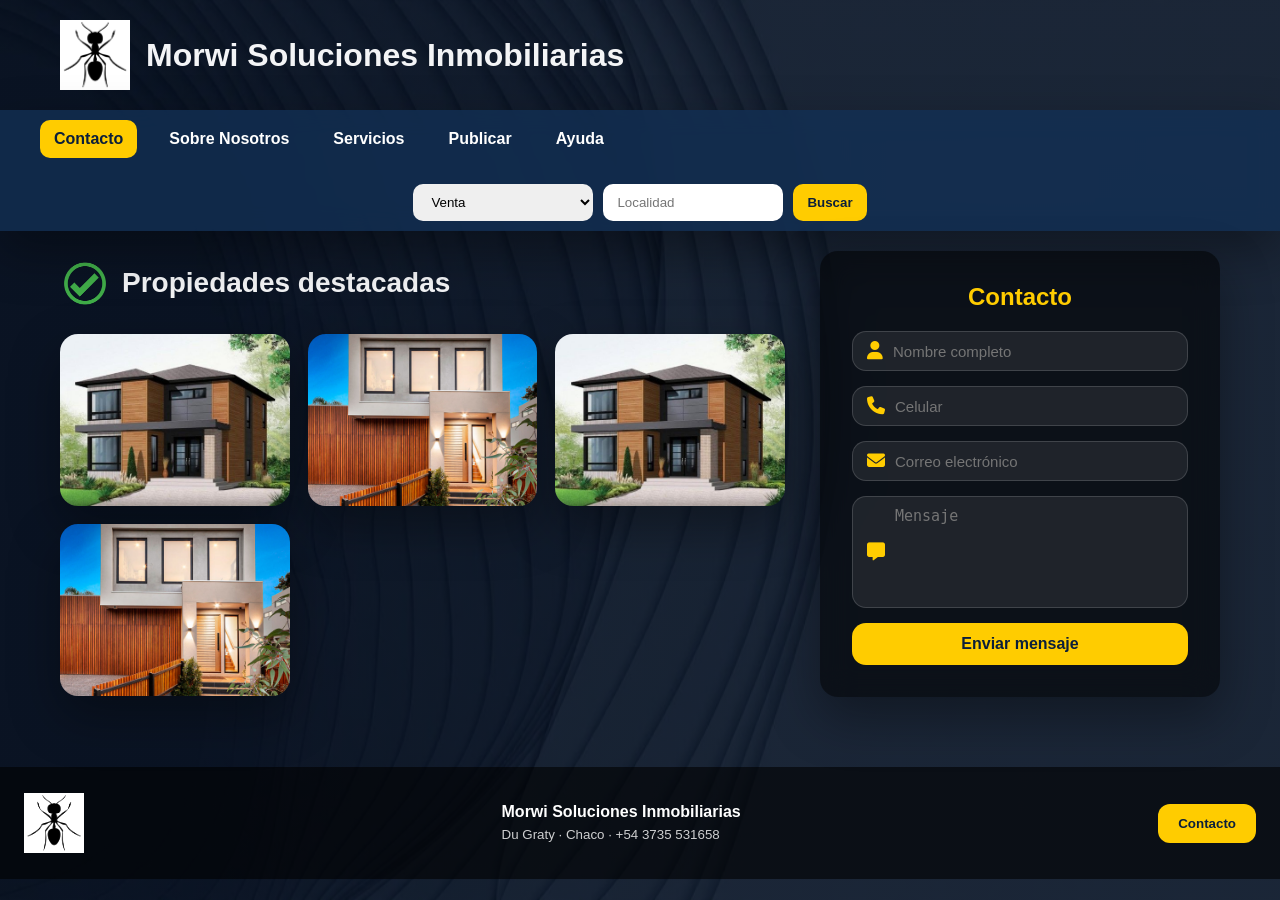
<file: index.html>
<!doctype html>
<html lang="es">
<head>
<meta charset="UTF-8">
<meta name="viewport" content="width=device-width, initial-scale=1.0, maximum-scale=1">

<title>Morwi Soluciones Inmobiliarias</title>

<link rel="stylesheet" href="https://cdnjs.cloudflare.com/ajax/libs/font-awesome/6.5.0/css/all.min.css">

<style>

/* ========= VARIABLES ========= */
:root{
    --primary:#133055;
    --primary-dark:#0b1f3a;
    --accent:#ffcc00;
    --white:#fff;
    --glass:rgba(19,48,85,.78);
    --radius:18px;
    --shadow:0 20px 50px rgba(0,0,0,.35);
    --transition:.35s ease;
    --font:-apple-system,BlinkMacSystemFont,"Segoe UI",Roboto,Arial,sans-serif;
}

/* ========= RESET ========= */
*{margin:0;padding:0;box-sizing:border-box}
html{scroll-behavior:smooth}
body{
    font-family:var(--font);
    min-height:100vh;
    background:
      linear-gradient(rgba(8,20,40,.65),rgba(8,20,40,.65)),
      url("freepik__talk__81069.png") center/cover fixed no-repeat;
    color:#f3f4f6;
    animation:fade .7s;
}

/* Animación */
@keyframes fade{
    from{opacity:0; transform:translateY(15px);}
    to{opacity:1; transform:translateY(0);}
}

/* ========= HEADER ========= */
.header{
    max-width:1200px;
    margin:auto;
    padding:clamp(10px,2vw,20px);
    display:flex;
    align-items:center;
    gap:16px;
}
.header img{
    width:clamp(45px,6vw,70px);
    height:auto;
}
.header h1{
    font-size:clamp(20px,4vw,32px);
}

/* ========= NAV ========= */
nav{
    width:100%;
    background:var(--glass);
    backdrop-filter:blur(12px);
    padding:10px 16px;
    box-shadow:var(--shadow);
}

.menu-container{
    max-width:1200px;
    margin:auto;
    display:flex;
    justify-content:space-between;
    align-items:center;
    flex-wrap:wrap;
    gap:16px;
}

.menu-links{
    display:flex;
    align-items:center;
    gap:20px;
    flex-wrap:wrap;
}

.menu-links a{
    color:white;
    text-decoration:none;
    font-weight:600;
    padding:8px 12px;
    border-radius:10px;
    transition:var(--transition);
}

.menu-links a:hover{
    background:rgba(255,255,255,0.15);
}

/* Botón Contacto */
.btn-contacto{
    padding:10px 18px;
    border-radius:12px;
    background:var(--accent);
    color:var(--primary-dark) !important;
    font-weight:bold;
    border:2px solid transparent;
    transition:var(--transition);
}
.btn-contacto:hover{
    background:transparent;
    color:white !important;
    border:2px solid var(--accent);
}

/* ========= BOTÓN HAMBURGUESA ========= */
.hamb{
    display:none;
    cursor:pointer;
    padding:10px 14px;
    border-radius:12px;
    background:rgba(255,255,255,0.15);
    backdrop-filter:blur(6px);
    transition:var(--transition);
    border:2px solid transparent;
}
.hamb:hover{
    background:var(--accent);
    color:var(--primary-dark);
    border-color:var(--white);
    transform:scale(1.08);
}
.hamb i{
    font-size:26px;
}

/* ========= BUSCADOR ========= */
.buscar-prop{
    width:100%;
    display:flex;
    justify-content:center;
    gap:10px;
    flex-wrap:wrap;
    margin-top:10px;
}

.buscar-prop input, .buscar-prop select{
    padding:10px 14px;
    border-radius:10px;
    border:none;
    width:clamp(120px,30vw,180px);
}

.buscar-prop button{
    padding:10px 14px;
    background:var(--accent);
    border:none;
    border-radius:10px;
    font-weight:bold;
    color:var(--primary-dark);
    cursor:pointer;
    transition:var(--transition);
}
.buscar-prop button:hover{transform:scale(1.05)}

/* ========= RESPONSIVE ========= */
@media(max-width:850px){
    .menu-container{justify-content:space-between;}

    .hamb{display:block;}

    .menu-links{
        position:fixed;
        top:0; right:-100%;
        height:100vh;
        width:75%;
        background:rgba(0,0,0,0.95);
        flex-direction:column;
        padding-top:100px;
        gap:30px;
        transition:var(--transition);
        z-index:999;
    }
    .menu-links a{
        font-size:22px;
        width:80%;
        text-align:center;
        padding:12px 0;
        border-radius:14px;
    }
    .buscar-prop{
        order:3;
        margin-top:12px;
    }
}

/* ========= MAIN ========= */
.main{
    max-width:1200px;
    margin:auto;
    padding:20px;
    display:grid;
    grid-template-columns:1fr 400px;
    gap:35px;
}

@media(max-width:1000px){
    .main{grid-template-columns:1fr;}
}

/* ========= DESTACADAS ========= */
.destacadas{animation:slideLeft .8s;}
@keyframes slideLeft{
    from{opacity:0; transform:translateX(-40px);}
    to{opacity:1; transform:translateX(0);}
}

.titulo-area{
    display:flex;
    align-items:center;
    gap:12px;
    margin-bottom:18px;
}
.titulo-area img{
    width:clamp(32px,5vw,50px);
}
.titulo-area h2{
    font-size:clamp(20px,4vw,28px);
}

.galeria{
    display:grid;
    grid-template-columns:repeat(auto-fit,minmax(180px,1fr));
    gap:18px;
}
.galeria img{
    width:100%;
    aspect-ratio:4/3;
    object-fit:cover;
    border-radius:18px;
    cursor:pointer;
    transition:var(--transition);
    box-shadow:var(--shadow);
}
.galeria img:hover{
    transform:scale(1.03);
    filter:brightness(1.1);
}

/* ========= FORMULARIO PROFESIONAL ========= */
.formulario{
    background:rgba(0,0,0,0.55);
    padding:clamp(20px,4vw,32px);
    border-radius:var(--radius);
    backdrop-filter:blur(14px);
    box-shadow:var(--shadow);
    animation:slideRight .8s;
    color:white;
}

.formulario h1{
    text-align:center;
    margin-bottom:20px;
    font-size:24px;
    color:var(--accent);
}

.campo{
    display:flex;
    align-items:center;
    gap:10px;
    background:rgba(255,255,255,0.08);
    padding:10px 14px;
    border-radius:14px;
    margin-bottom:15px;
    border:1px solid rgba(255,255,255,0.15);
}

.campo i{font-size:18px; color:var(--accent);}

.campo input, .campo textarea{
    width:100%;
    background:transparent;
    border:none;
    color:white;
    font-size:15px;
    outline:none;
}

textarea{height:90px; resize:none;}

.btnEnviar{
    width:100%;
    padding:12px;
    background:var(--accent);
    border:none;
    border-radius:14px;
    font-size:16px;
    font-weight:bold;
    cursor:pointer;
    color:var(--primary-dark);
    transition:var(--transition);
}
.btnEnviar:hover{transform:scale(1.05);}

/* ========= FOOTER PROFESIONAL ========= */
.footer{
    margin-top:50px;
    background:rgba(0,0,0,0.6);
    padding:26px 24px;
    display:flex;
    align-items:center;
    justify-content:space-between;
    gap:20px;
    flex-wrap:wrap;
    color:white;
}

.footer img{
    width:60px;
    filter:brightness(1.1);
}

.footer div{
    line-height:1.4;
}

.footer small{
    opacity:0.8;
}

</style>
</head>
<body>

<header class="header">
    <img src="hormiga-silueta.gif" alt="Morwi">
    <h1>Morwi Soluciones Inmobiliarias</h1>
</header>

<nav>
    <div class="menu-container">

        <div class="hamb" onclick="toggleMenu()">
            <i class="fa-solid fa-bars"></i>
        </div>

        <div class="menu-links" id="menuLinks">
            <a href="contactos.html" class="btn-contacto">Contacto</a>
            <a href="nosotros.html">Sobre Nosotros</a>
            <a href="servi.html">Servicios</a>
            <a href="publicar.html">Publicar</a>
            <a href="ayuda.html">Ayuda</a>
        </div>

        <div class="buscar-prop">
            <select id="tipoOperacion">
                <option value="venta">Venta</option>
                <option value="alquila">Alquiler</option>
                <option value="servicio">Compra</option>
                <option value="emprendimiento">Emprendimiento</option>
            </select>

            <input type="text" placeholder="Localidad" id="buscarLocalidad">

            <button onclick="buscarProp()">Buscar</button>
        </div>

    </div>
</nav>

<!-- MAIN -->
<section class="main">

    <div class="destacadas">
        <div class="titulo-area">
            <img src="Tick_Mark_Circle_icon-icons.com_69145.ico" alt="">
            <h2>Propiedades destacadas</h2>
        </div>

        <div class="galeria">
            <img src="casa01.jpg" onclick="location.href='detalles1.html'">
            <img src="casa02.jpg" onclick="location.href='detalles1.html'">
            <img src="casa01.jpg" onclick="location.href='detalles1.html'">
            <img src="casa02.jpg" onclick="location.href='detalles1.html'">
        </div>
    </div>

    <aside class="formulario">
        <form id="contactForm">
            <h1>Contacto</h1>

            <div class="campo">
                <i class="fa-solid fa-user"></i>
                <input id="nombre" name="nombre" placeholder="Nombre completo" required>
            </div>

            <div class="campo">
                <i class="fa-solid fa-phone"></i>
                <input id="celular" name="celular" placeholder="Celular" required>
            </div>

            <div class="campo">
                <i class="fa-solid fa-envelope"></i>
                <input id="correo" name="correo" type="email" placeholder="Correo electrónico" required>
            </div>

            <div class="campo">
                <i class="fa-solid fa-message"></i>
                <textarea id="mensaje" name="mensaje" placeholder="Mensaje" required></textarea>
            </div>

            <button class="btnEnviar">Enviar mensaje</button>
        </form>
    </aside>

</section>

<footer class="footer">
    <img src="hormiga-silueta.gif">
    <div>
        <strong>Morwi Soluciones Inmobiliarias</strong><br>
        <small>Du Graty · Chaco · +54 3735 531658</small>
    </div>
    <button class="btn-contacto" onclick="location.href='contactos.html'">Contacto</button>
</footer>

<!-- JS -->
<script>

function toggleMenu(){
    let menu = document.getElementById("menuLinks");
    menu.style.right = (menu.style.right === "0px") ? "-100%" : "0px";
}

function buscarProp() {
    let tipo = document.getElementById("tipoOperacion").value;
    let localidad = document.getElementById("buscarLocalidad").value.toLowerCase();

    if(localidad === ""){
        alert("Ingrese una localidad.");
        return;
    }

    let url = tipo + ".html?localidad=" + localidad;
    window.location.href = url;
}

</script>

</body>
</html>
</file>
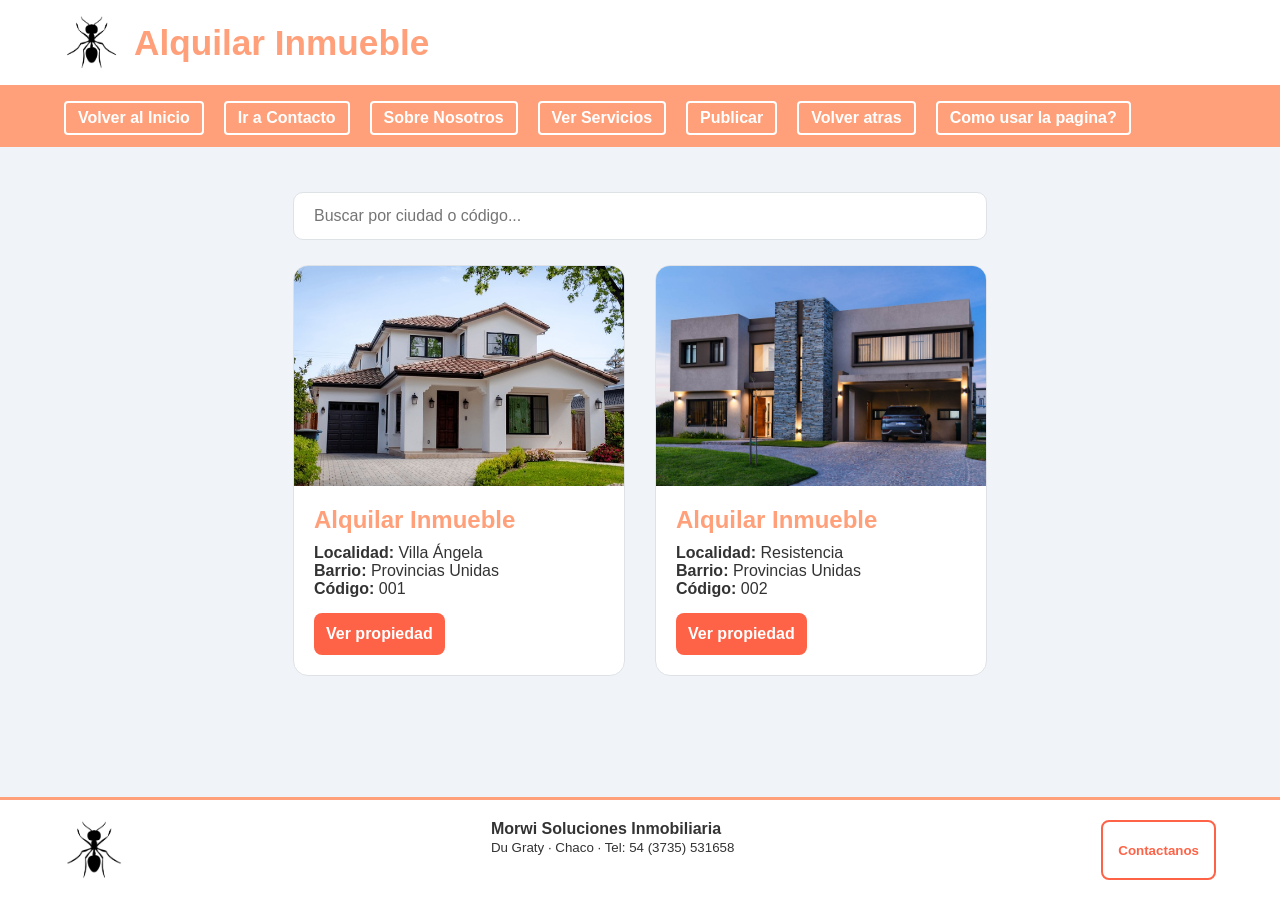
<file: alquila.html>
<!DOCTYPE html>
<html lang="es">
<head>
<meta charset="UTF-8">
<meta name="viewport" content="width=device-width, initial-scale=1.0">
<title>Morwi Soluciones Inmobiliaria - Alquiler</title>

<style>
/* ========= PALETA ORIENTADA A ALQUILER ========= */
:root {
    --primary-color: #FFA07A;      /* Naranja suave principal */
    --secondary-color: #FF6347;    /* Naranja más intenso para hover */
    --hover-color: #FF4500;        /* Naranja oscuro hover */
    --background-color: #f0f4f8;   /* Fondo suave */
    --card-bg: rgba(255, 255, 255, 0.97);
    --text-color: #333;
    --muted-text: #6c757d;
    --shadow-light: 0 4px 15px rgba(0,0,0,0.08);
    --shadow-hover: 0 10px 30px rgba(0,0,0,0.18);
    --border-color: #dee2e6;
}

/* RESET */
* {
    margin: 0;
    padding: 0;
    box-sizing: border-box;
}

body {
    font-family: 'Roboto', sans-serif;
    background-color: var(--background-color);
    color: var(--text-color);
    min-height: 100vh;
    display: flex;
    flex-direction: column;
}

.container {
    max-width: 1200px;
    margin: 20px auto;
    padding: 0 20px;
    flex-grow: 1;
}

/* ========= HEADER ========= */
.header {
    background-color: var(--card-bg);
    padding: 15px 5%;
    display: flex;
    align-items: center;
    box-shadow: var(--shadow-light);
    border-bottom: 4px solid var(--primary-color);
}

.logo {
    width: 55px;
    margin-right: 15px;
    transition: transform 0.3s;
}

.logo:hover {
    transform: scale(1.1);
}

.header h1 {
    color: var(--primary-color);
    font-size: clamp(1.6rem, 5vw, 2.2rem);
    font-weight: 700;
}

/* ========= MENU ========= */
.menu5 {
    background-color: var(--primary-color);
    padding: 12px 5%;
    display: flex;
    gap: 20px;
}

.menu5 a {
    color: #fff;
    text-decoration: none;
    font-weight: 600;
    padding: 6px 12px;
    border-radius: 4px;
    border: 2px solid #fff;
    transition: background-color 0.3s, transform 0.3s;
}

.menu5 a:hover {
    background-color: var(--hover-color);
    transform: scale(1.05);
}

/* ========= BUSCADOR ========= */
.search-container {
    margin: 25px 0;
}

.input1 {
    width: 100%;
    padding: 14px 20px;
    border-radius: 10px;
    border: 1px solid var(--border-color);
    font-size: 1em;
    transition: border-color 0.3s, box-shadow 0.3s;
}

.input1:focus {
    outline: none;
    border-color: var(--secondary-color);
    box-shadow: 0 0 10px rgba(255,99,71,0.3);
}

/* ========= CATÁLOGO ========= */
.catalogo {
    display: flex;
    flex-wrap: wrap;
    gap: 30px;
    justify-content: flex-start;
}

.producto {
    flex: 1 1 calc(50% - 30px);
    background-color: var(--card-bg);
    border-radius: 15px;
    overflow: hidden;
    display: flex;
    flex-direction: column;
    border: 1px solid var(--border-color);
    min-width: 280px;
    transition: transform 0.3s, box-shadow 0.3s;
}

.producto:hover {
    transform: translateY(-10px);
    box-shadow: var(--shadow-hover);
}

.producto img {
    width: 100%;
    height: 220px;
    object-fit: cover;
    transition: transform 0.3s;
}

.producto:hover img {
    transform: scale(1.05);
}

.detalle-producto {
    padding: 20px;
}

.detalle-producto h2 {
    color: var(--primary-color);
    margin-bottom: 10px;
}

/* ========= BOTONES ========= */
.btn {
    margin-top: 15px;
    padding: 12px;
    background-color: var(--secondary-color);
    color: #fff;
    text-decoration: none;
    border-radius: 8px;
    text-align: center;
    font-weight: bold;
    transition: all 0.3s;
    display: inline-block;
}

.btn:hover {
    background-color: var(--hover-color);
    transform: scale(1.05);
}

.btn-outline {
    background: transparent;
    border: 2px solid var(--secondary-color);
    color: var(--secondary-color);
    padding: 10px 15px;
    border-radius: 8px;
    font-weight: bold;
    cursor: pointer;
    transition: all 0.3s;
}

.btn-outline:hover {
    background-color: var(--secondary-color);
    color: white;
    transform: scale(1.05);
}

/* ========= FOOTER ========= */
.site-footer {
    background-color: var(--card-bg);
    border-top: 3px solid var(--primary-color);
    padding: 20px 5%;
    margin-top: 40px;
}

.footer-content {
    max-width: 1200px;
    margin: auto;
    display: flex;
    justify-content: space-between;
    flex-wrap: wrap;
    gap: 20px;
}

.footer-logo {
    width: 60px;
}

/* ========= RESPONSIVE ========= */
@media (max-width: 1024px) {
    .producto {
        flex: 1 1 calc(50% - 30px);
    }
}

@media (max-width: 768px) {
    .menu5 {
        flex-direction: column;
    }

    .btn, .btn-outline {
        width: 100%;
    }

    .producto {
        flex: 1 1 100%;
    }

    .footer-content {
        flex-direction: column;
    }
}
</style>
</head>

<body>

<header class="header">
    <img src="hormiga-silueta.gif" alt="Logo" class="logo">
    <h1>Alquilar Inmueble</h1>
</header>

<nav class="menu5">
   <a href="index.html">Volver al Inicio</a>
            <a href="contactos.html"> Ir a Contacto</a>
            <a href="nosotros.html"> Sobre Nosotros</a>
            <a href="servi.html">Ver Servicios</a>
            <a href="publicar.html">Publicar</a>
              <a href="servi.html">Volver atras</a>
                 <a href="ayuda.html">Como usar la pagina?</a>
</nav>

<main class="container">
    <div class="search-container">
        <input class="input1" type="text" id="busca" placeholder="Buscar por ciudad o código...">
    </div>

    <div class="catalogo">
        <div class="producto" data-nombre="villa angela" data-categoria="001">
            <img src="typical-generic-american-single-family-600nw-2609924113.jpg">
            <div class="detalle-producto">
                <h2>Alquilar Inmueble</h2>
                <p><strong>Localidad:</strong> Villa Ángela</p>
                <p><strong>Barrio:</strong> Provincias Unidas</p>
                <p><strong>Código:</strong> 001</p>
                <a href="detalle3.html" class="btn">Ver propiedad</a>
            </div>
        </div>

        <div class="producto" data-nombre="resistencia" data-categoria="002">
            <img src="estudio-de-arquitectura-arquinova-casas-casa-haras-santa-maria-C-0014-054-35.jpg">
            <div class="detalle-producto">
                <h2>Alquilar Inmueble</h2>
                <p><strong>Localidad:</strong> Resistencia</p>
                <p><strong>Barrio:</strong> Provincias Unidas</p>
                <p><strong>Código:</strong> 002</p>
                <a href="detalle4.html" class="btn">Ver propiedad</a>
            </div>
        </div>
    </div>
</main>


<script>
const parametros = new URLSearchParams(window.location.search);
const filtroLocalidad = parametros.get("localidad")?.toLowerCase() || "";
const filtroCodigo = parametros.get("codigo")?.toLowerCase() || "";
const items = document.querySelectorAll(".producto");

if (filtroLocalidad !== "" || filtroCodigo !== "") {
    items.forEach(item => {
        let nombre = item.dataset.nombre.toLowerCase();
        let codigo = item.dataset.categoria.toLowerCase();
        if ((filtroLocalidad && !nombre.includes(filtroLocalidad)) ||
            (filtroCodigo && !codigo.includes(filtroCodigo))) {
            item.style.display = "none";
        }
    });
}

const input = document.getElementById("busca");
if (input) {
    input.addEventListener("input", () => {
        const filtro = input.value.toLowerCase();
        items.forEach(el => {
            const nombre = el.dataset.nombre;
            const codigo = el.dataset.categoria;
            el.style.display = (nombre.includes(filtro) || codigo.includes(filtro)) ? "flex" : "none";
        });
    });
}
</script>


<footer class="site-footer">
    <div class="footer-content">
        <img src="hormiga-silueta.gif" class="footer-logo">
        <div>
            <strong>Morwi Soluciones Inmobiliaria</strong><br>
            <small>Du Graty · Chaco · Tel: 54 (3735) 531658</small>
        </div>
        <button class="btn-outline" onclick="location.href='contactos.html'">Contactanos</button>
    </div>
</footer>

</body>
</html>
</file>
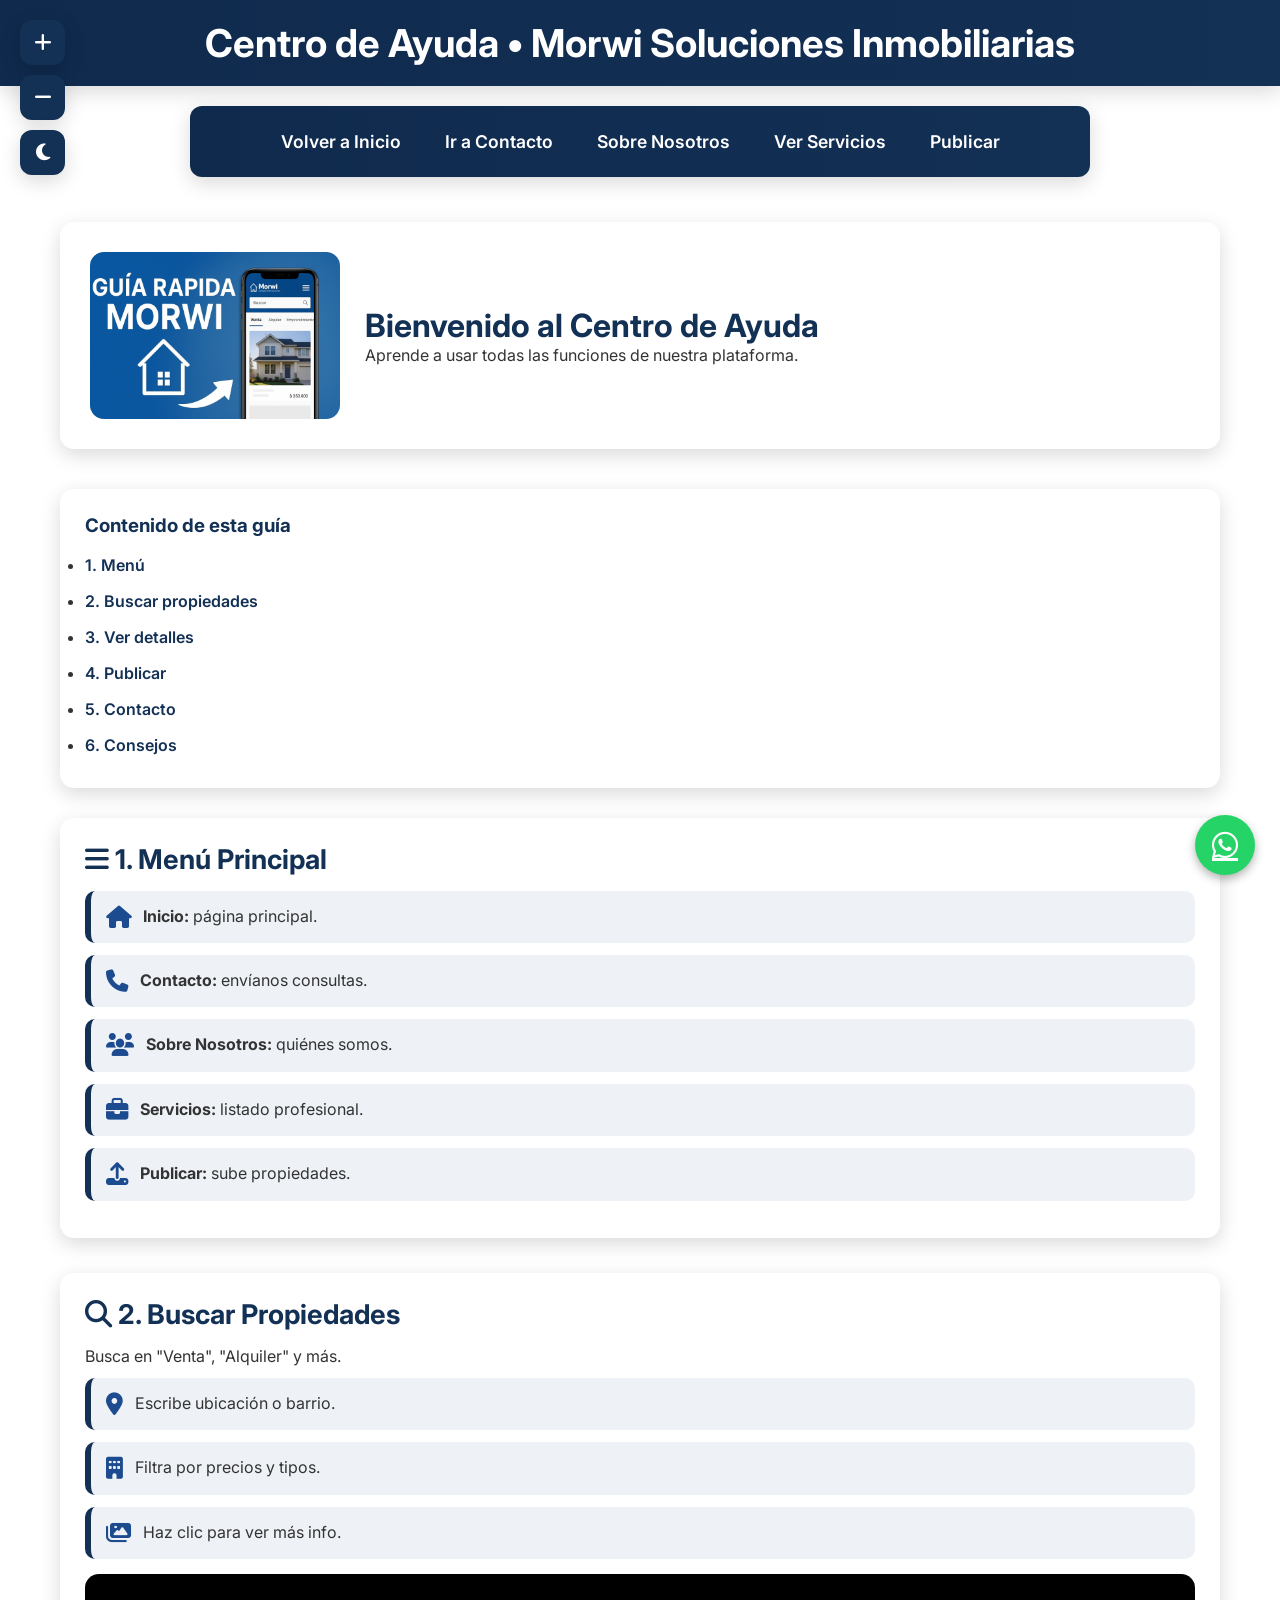
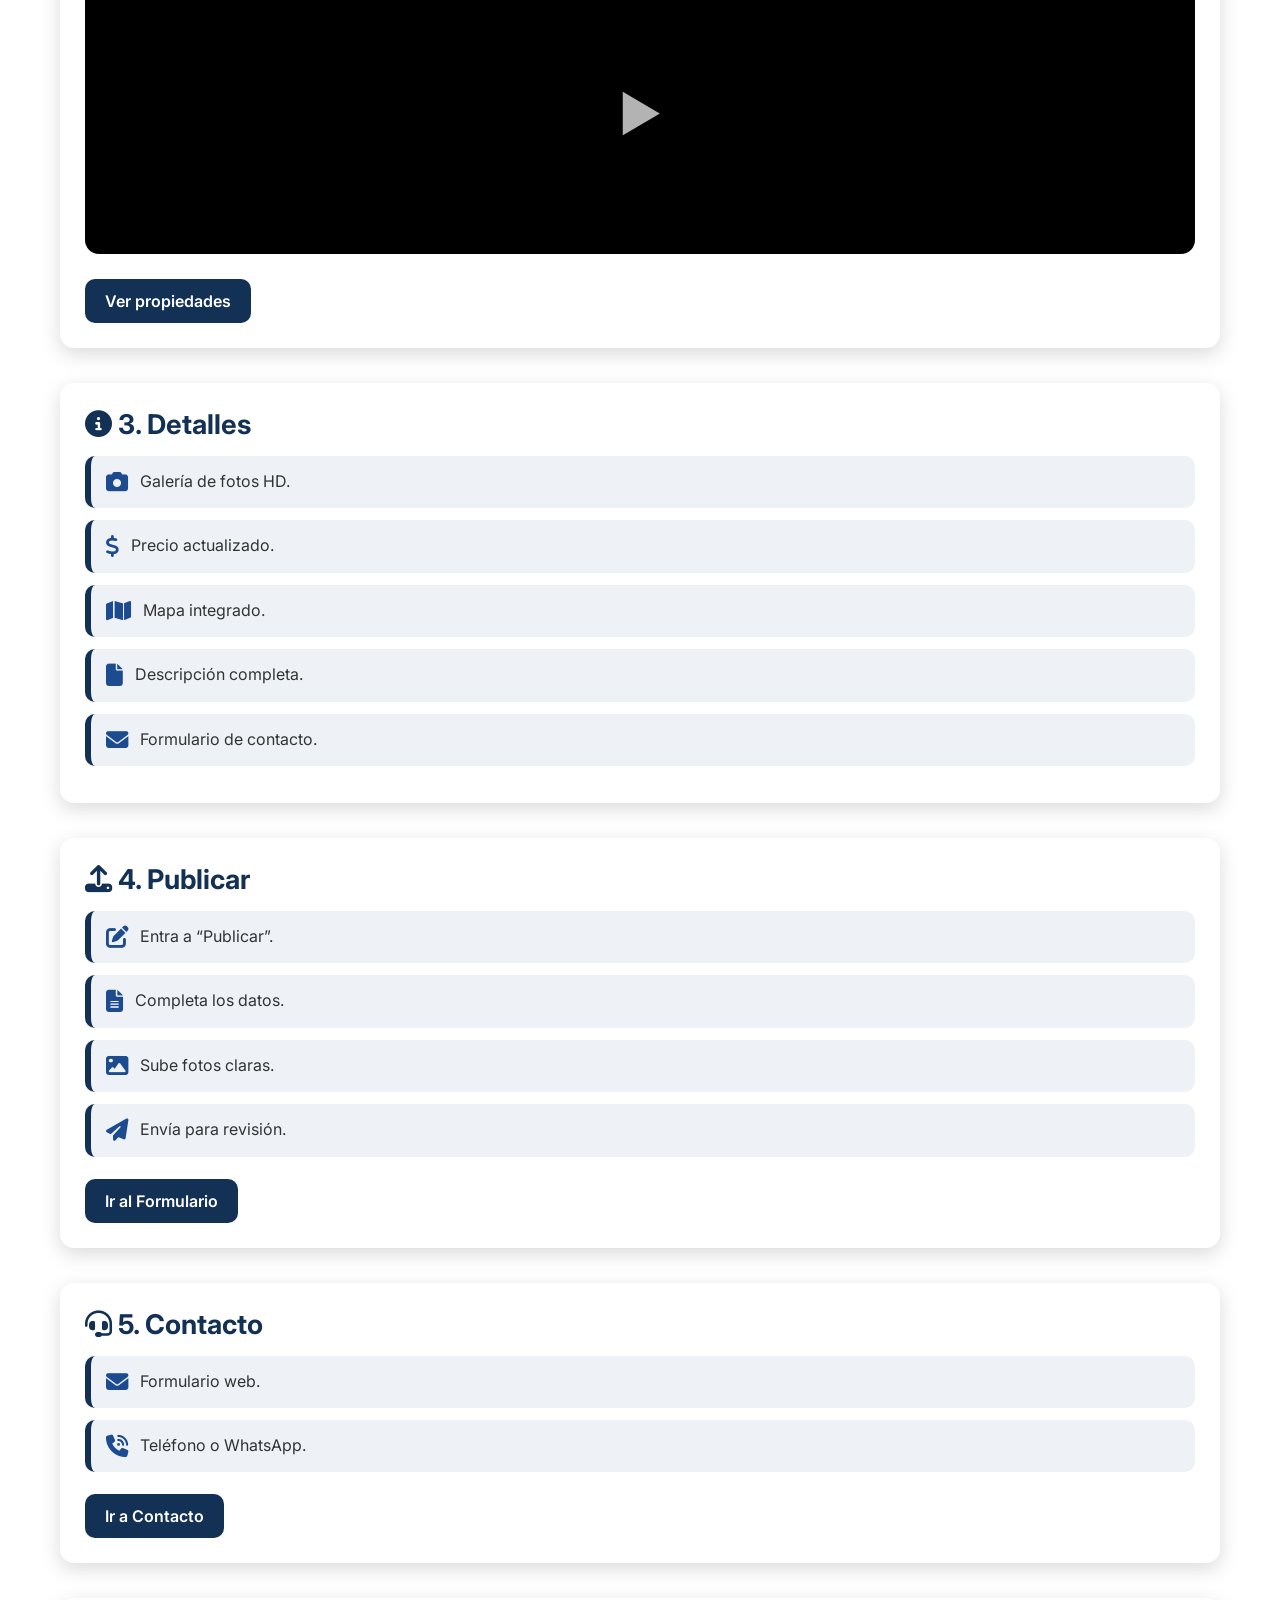
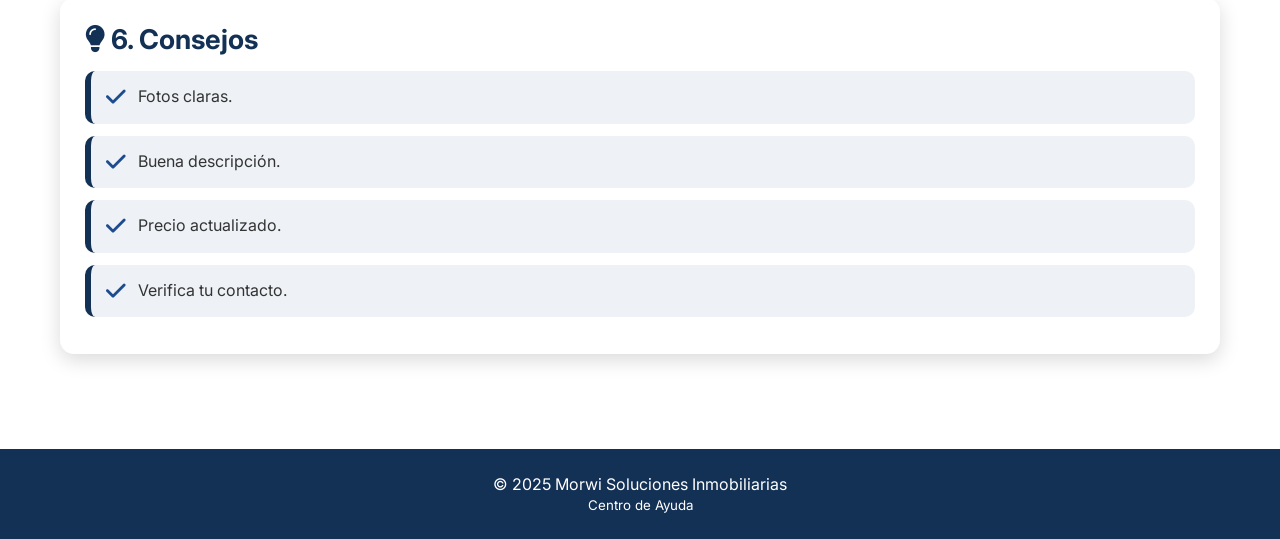
<file: ayuda.html>
<!DOCTYPE html>
<html lang="es">
<head>
<meta charset="UTF-8">
<meta name="viewport" content="width=device-width, initial-scale=1.0">
<title>Centro de Ayuda - Morwi Soluciones Inmobiliarias</title>
<link rel="stylesheet" href="https://cdnjs.cloudflare.com/ajax/libs/font-awesome/6.5.0/css/all.min.css">
<link href="https://fonts.googleapis.com/css2?family=Inter:wght@300;400;600;700&display=swap" rel="stylesheet">
<style>
:root {
    --primary:#133055;--primary-light:#1d4b8f;--accent:#ffcc00;--bg:#ffffff;
    --white:#ffffff;--text-dark:#333;--shadow:0 6px 20px rgba(0,0,0,0.15);
    --radius:14px;
}
*{margin:0;padding:0;box-sizing:border-box;}
body{background-color:var(--bg);font-family:'Inter',sans-serif;color:var(--text-dark);overflow-x:hidden;transition:.3s;}
header{background:linear-gradient(90deg,#0f2a4d,#133055);padding:20px;color:white;text-align:center;box-shadow:var(--shadow);}header h1{font-size:clamp(1.4rem,3vw,2.4rem);font-weight:700;}
nav.menu5{display:flex;justify-content:center;flex-wrap:wrap;gap:16px;background:linear-gradient(90deg,#0f2a4d,#133055);padding:15px 20px;border-radius:12px;margin:20px auto;width:min(95%,900px);box-shadow:var(--shadow);}nav.menu5 a{color:#fff;font-weight:600;text-decoration:none;padding:10px 14px;font-size:clamp(.85rem,2.5vw,1.1rem);border-radius:10px;transition:.3s;white-space:nowrap;}nav.menu5 a:hover{background:var(--accent);color:var(--primary);}        
.container{max-width:1200px;margin:25px auto;padding:20px;}
.banner{background:var(--white);border-radius:var(--radius);padding:30px;display:flex;gap:25px;align-items:center;box-shadow:var(--shadow);flex-wrap:wrap;}
.banner img{width:min(250px,40vw);border-radius:var(--radius);} .banner h2{font-size:clamp(1.4rem,3vw,2rem);color:var(--primary);}        
.index-box{background:var(--white);padding:25px;border-radius:var(--radius);margin-bottom:30px;box-shadow:var(--shadow);} .index-box h3{color:var(--primary);margin-bottom:10px;} .index-box li{padding:8px 0;} .index-box a{font-weight:600;color:var(--primary);text-decoration:none;}         
.card{background:var(--white);border-radius:var(--radius);padding:25px;margin-bottom:35px;box-shadow:var(--shadow);transition:transform .25s,box-shadow .25s;} .card:hover{transform:translateY(-3px);box-shadow:0 10px 25px rgba(0,0,0,0.20);} .card h2{font-size:clamp(1.3rem,2.8vw,1.7rem);color:var(--primary);margin-bottom:15px;}        
.step{background:#eef2f7;border-left:6px solid var(--primary);padding:15px;margin:12px 0;border-radius:10px;display:flex;gap:12px;align-items:flex-start;flex-wrap:wrap;} .step p{flex:1;} .step i{font-size:1.4rem;color:var(--primary-light);}         
.btn{display:inline-block;padding:12px 20px;background:var(--primary);color:white;border-radius:10px;text-decoration:none;font-weight:600;margin-top:10px;transition:.3s;} .btn:hover{background:var(--accent);color:var(--primary);}        
.video-sim{width:100%;height:280px;background:#000;border-radius:var(--radius);margin:15px 0;display:flex;justify-content:center;align-items:center;} .video-sim::after{content:"▶";color:white;font-size:3rem;opacity:.7;}        
footer{background:var(--primary);padding:25px;text-align:center;color:white;margin-top:40px;}        
/* ACCESIBILIDAD */
.whatsapp-float{position:fixed;bottom:20px;right:20px;background:#25d366;color:white;font-size:2rem;width:60px;height:60px;display:flex;justify-content:center;align-items:center;border-radius:50%;box-shadow:var(--shadow);z-index:900;} .whatsapp-float:hover{background:#1ebe5d;}        
.accessibility-panel{position:fixed;top:20px;left:20px;display:flex;flex-direction:column;gap:10px;z-index:950;} .accessibility-panel button{width:45px;height:45px;border:none;border-radius:12px;background:var(--primary);color:white;font-size:1.2rem;cursor:pointer;box-shadow:var(--shadow);transition:.3s;} .accessibility-panel button:hover{background:var(--accent);color:var(--primary);}        
/* DARK MODE */
body.dark-mode{background-color:#0e1623;color:white;} body.dark-mode header,body.dark-mode nav.menu5,body.dark-mode footer{background:#0b1a2c!important;} body.dark-mode .card,body.dark-mode .banner,body.dark-mode .index-box{background:#162232;color:white;} body.dark-mode .step{background:#1e2d42;border-left-color:var(--accent);} body.dark-mode a{color:#ffde59;}        
</style>
</head>
<body>
<header><h1>Centro de Ayuda • Morwi Soluciones Inmobiliarias</h1></header>
<nav class="menu5" aria-label="Menú principal">
    <a href="index.html">Volver a Inicio</a>
    <a href="contactos.html"> Ir a Contacto</a>
    <a href="nosotros.html">Sobre Nosotros</a>
    <a href="servi.html"> Ver Servicios</a>
    <a href="publicar.html">Publicar</a>
</nav>
<div class="container">
    <div class="banner"><img src="1a57077c-58b1-494b-9783-fd3cd6ad32ac.png"><div><h2>Bienvenido al Centro de Ayuda</h2><p>Aprende a usar todas las funciones de nuestra plataforma.</p></div></div>
<br><br>
    <div class="index-box"><h3>Contenido de esta guía</h3><ul><li><a href="#menu">1. Menú</a></li><li><a href="#buscar">2. Buscar propiedades</a></li><li><a href="#detalles">3. Ver detalles</a></li><li><a href="#publicar">4. Publicar</a></li><li><a href="#contacto">5. Contacto</a></li><li><a href="#tips">6. Consejos</a></li></ul></div>

    <div class="card" id="menu"><h2><i class="fa-solid fa-bars"></i> 1. Menú Principal</h2>
        <div class="step"><i class="fa-solid fa-house"></i><p><b>Inicio:</b> página principal.</p></div>
        <div class="step"><i class="fa-solid fa-phone"></i><p><b>Contacto:</b> envíanos consultas.</p></div>
        <div class="step"><i class="fa-solid fa-users"></i><p><b>Sobre Nosotros:</b> quiénes somos.</p></div>
        <div class="step"><i class="fa-solid fa-briefcase"></i><p><b>Servicios:</b> listado profesional.</p></div>
        <div class="step"><i class="fa-solid fa-upload"></i><p><b>Publicar:</b> sube propiedades.</p></div>
    </div>

    <div class="card" id="buscar"><h2><i class="fa-solid fa-magnifying-glass"></i> 2. Buscar Propiedades</h2>
        <p>Busca en "Venta", "Alquiler" y más.</p>
        <div class="step"><i class="fa-solid fa-location-dot"></i><p>Escribe ubicación o barrio.</p></div>
        <div class="step"><i class="fa-solid fa-building"></i><p>Filtra por precios y tipos.</p></div>
        <div class="step"><i class="fa-solid fa-images"></i><p>Haz clic para ver más info.</p></div>
        <div class="video-sim"></div>
        <a class="btn" href="venta.html">Ver propiedades</a>
    </div>

    <div class="card" id="detalles"><h2><i class="fa-solid fa-circle-info"></i> 3. Detalles</h2>
        <div class="step"><i class="fa-solid fa-camera"></i><p>Galería de fotos HD.</p></div>
        <div class="step"><i class="fa-solid fa-dollar-sign"></i><p>Precio actualizado.</p></div>
        <div class="step"><i class="fa-solid fa-map"></i><p>Mapa integrado.</p></div>
        <div class="step"><i class="fa-solid fa-file"></i><p>Descripción completa.</p></div>
        <div class="step"><i class="fa-solid fa-envelope"></i><p>Formulario de contacto.</p></div>
    </div>

    <div class="card" id="publicar"><h2><i class="fa-solid fa-upload"></i> 4. Publicar</h2>
        <div class="step"><i class="fa-solid fa-pen-to-square"></i><p>Entra a “Publicar”.</p></div>
        <div class="step"><i class="fa-solid fa-file-lines"></i><p>Completa los datos.</p></div>
        <div class="step"><i class="fa-solid fa-image"></i><p>Sube fotos claras.</p></div>
        <div class="step"><i class="fa-solid fa-paper-plane"></i><p>Envía para revisión.</p></div>
        <a class="btn" href="publicar.html">Ir al Formulario</a>
    </div>

    <div class="card" id="contacto"><h2><i class="fa-solid fa-headset"></i> 5. Contacto</h2>
        <div class="step"><i class="fa-solid fa-envelope"></i><p>Formulario web.</p></div>
        <div class="step"><i class="fa-solid fa-phone-volume"></i><p>Teléfono o WhatsApp.</p></div>
        <a class="btn" href="contactos.html">Ir a Contacto</a>
    </div>

    <div class="card" id="tips"><h2><i class="fa-solid fa-lightbulb"></i> 6. Consejos</h2>
        <div class="step"><i class="fa-solid fa-check"></i><p>Fotos claras.</p></div>
        <div class="step"><i class="fa-solid fa-check"></i><p>Buena descripción.</p></div>
        <div class="step"><i class="fa-solid fa-check"></i><p>Precio actualizado.</p></div>
        <div class="step"><i class="fa-solid fa-check"></i><p>Verifica tu contacto.</p></div>
    </div>
</div>
<footer>© 2025 Morwi Soluciones Inmobiliarias<br><small>Centro de Ayuda</small></footer>

<!-- WhatsApp -->
<a href="https://wa.me/543735531658" target="_blank" 
    style="position:fixed; bottom:25px; right:25px; background:#25D366; color:white; 
    width:60px; height:60px; border-radius:50%; display:flex; justify-content:center; align-items:center;
    font-size:30px; box-shadow:0 4px 10px rgba(0,0,0,0.3); z-index:999;">
    <i class="fa-brands fa-whatsapp"></i>
</a>
<!-- Accesibilidad -->
<div class="accessibility-panel">
    <button id="increaseFont"><i class="fa-solid fa-plus"></i></button>
    <button id="decreaseFont"><i class="fa-solid fa-minus"></i></button>
    <button id="toggleDark"><i class="fa-solid fa-moon"></i></button>
</div>

<script>
// MODO OSCURO
const toggleDark=document.getElementById('toggleDark');toggleDark.addEventListener('click',()=>{document.body.classList.toggle('dark-mode');localStorage.setItem('dark',document.body.classList.contains('dark-mode'));});if(localStorage.getItem('dark')==='true'){document.body.classList.add('dark-mode');}
// TAMAÑO DE TEXTO
let fontSize=100;const increaseFont=document.getElementById('increaseFont');const decreaseFont=document.getElementById('decreaseFont');increaseFont.onclick=()=>{if(fontSize<140){fontSize+=10;document.body.style.fontSize=fontSize+'%';}};decreaseFont.onclick=()=>{if(fontSize>70){fontSize-=10;document.body.style.fontSize=fontSize+'%';}};
</script>
</body>
</html>
</file>
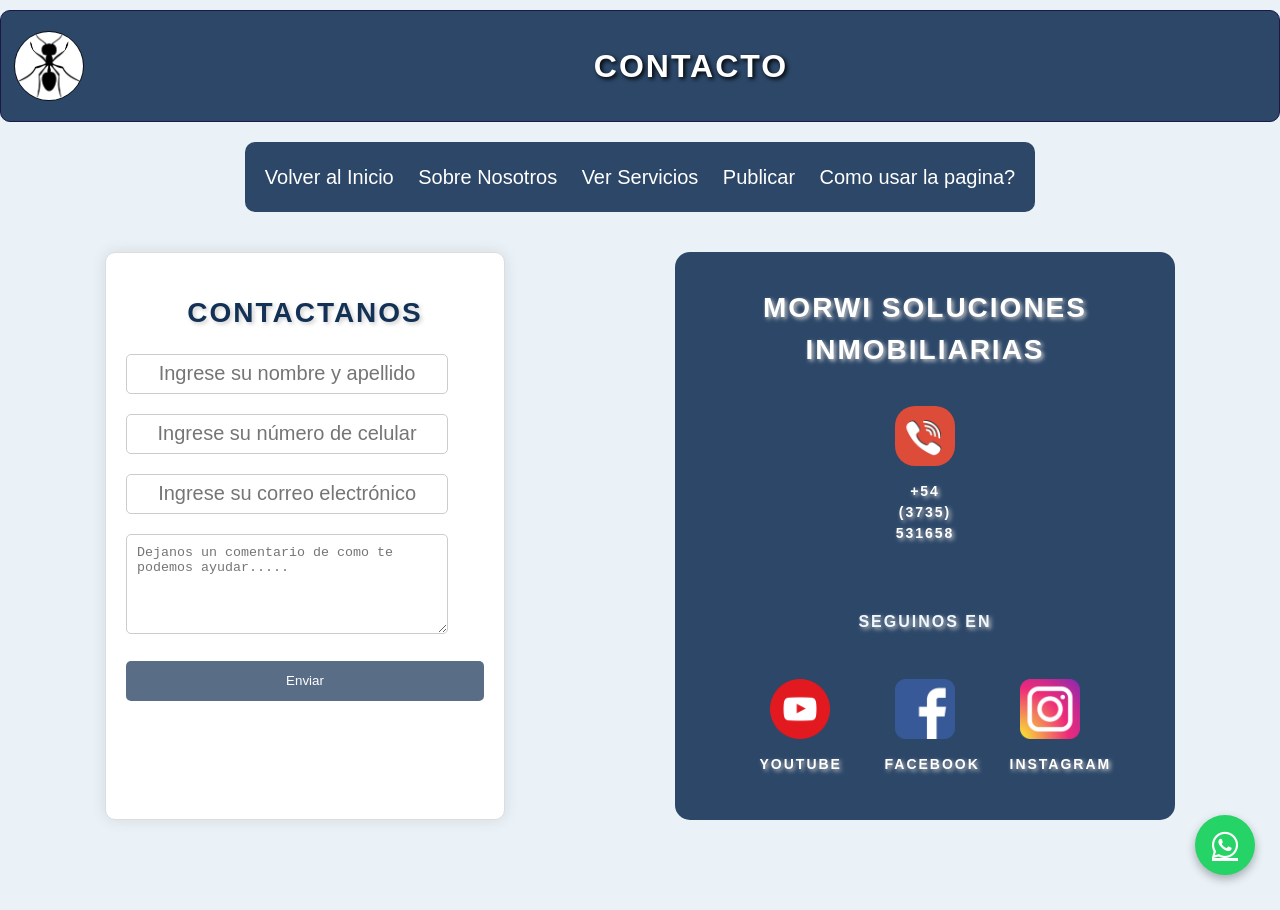
<file: contactos.html>
<!doctype html>
<html lang="es">
<head>
    <meta charset="UTF-8">
    <meta name="viewport" content="width=device-width,initial-scale=1.0">
    <title>MorwiSolucionesInmobiliarias.com</title>

    <link rel="stylesheet" href="ss.css">
        <link rel="stylesheet" href="https://cdnjs.cloudflare.com/ajax/libs/font-awesome/6.5.0/css/all.min.css">
    <style>
/* ============================== */
/*           GENERAL / FONDO      */
/* ============================== */
/* Estos estilos aplican por defecto a todos los dispositivos */
body {
    margin: 0;
    font-size: 16px; 
    font-family: 'Trebuchet MS', Arial, sans-serif;
    min-height: 100vh; 
    
    /* 🔥 CAMBIO AQUÍ: Color de fondo más suave y menos llamativo */
    background-color: #eaf2f8; /* Azul muy claro */
}

/* ============================== */
/*        HEADER Y TÍTULO        */
/* ============================== */

.header {
    width: 100%;
    /* Ajuste de transparencia para mejor contraste */
    background: #133055e0;      
    padding: 20px 0;
    display: flex;
    justify-content: center;    
    align-items: center;
    gap: 15px;
    flex-wrap: wrap;            
}

.header img {
    width: 70px;
    height: auto;
}

.header h1 {
    color: white;
    font-size: 32px;
    margin: 0;
    text-shadow: 2px 2px 4px #000;
}


/*             MENÚ              */


.menu6 {
    background-color: #133055e0;
    padding: 10px;
    width: fit-content; 
    margin: 20px auto;
    border-radius: 10px;
    text-align: center;
}

.menu6 a {
    color: white;
    text-decoration: none;
    font-size: 20px;
    display: inline-block;
    padding: 10px;
}

.menu6 a:hover {
    background-color: #696b6e;
    border-radius: 10px;
}

/* ============================== */
/*   CONTENEDOR PRINCIPAL FLEX    */
/* ============================== */
.main-content-wrapper {
    display: flex;
    justify-content: space-around; 
    flex-wrap: wrap; 
    padding: 20px;
}


/*        FORMULARIO GENERAL     */

.formulario {
    width: 400px; 
    margin: 0; 
    padding: 20px; /* Más padding para mejor espaciado interno */
    background-color: #fff;
    border: 1px solid #ddd;
    border-radius: 10px;
    box-shadow: 0 0 15px rgba(0, 0, 0, 0.1);
    display: block; 
    clear: both;
    max-width: 90%; 
}

/* 🔥 MEJORA: Título del formulario principal ahora es oscuro para contrastar con fondo blanco */
.formulario h1 {
    color: #133055; 
    font-size: 28px;
    margin-bottom: 20px;
}


.formulario input[type="text"],
.formulario input[type="tel"],
.formulario input[type="email"],
.formulario textarea {
  width: 90%;
  height: 40px;
  margin-bottom: 20px;
  padding: 10px;
  border: 1px solid #ccc;
  border-radius: 5px;
}
.formulario input[type="text"]:focus,
.formulario input[type="tel"]:focus,
.formulario input[type="email"]:focus,
.formulario textarea:focus {
  border-color: #aaa;
  box-shadow: 0 0 10px rgba(0, 0, 0, 0.1);
}
.formulario textarea {
  height: 100px;
}
.formulario button[type="submit"] {
  width: 100%;
  height: 40px;
 background-color: #133055b3; /* Color de botón mejorado */
  color: #fff;
  padding: 10px;
  border: none;
  border-radius: 5px;
  cursor: pointer;
}


/*        FORMULARIO CONTACTO (LOG)    */


.log {
    background-color: #133055e0; /* Color coherente */
    max-width: 500px;
    width: 90%;
    margin: 0; 
    padding: 25px;
    border-radius: 15px;
    color: white;
    display: flex;
    flex-direction: column;
    justify-content: center;   
    align-items: center;       
    gap: 25px;                 
}

h5 {
    font-size: 28px;
    margin: 10px;
    color: white;
}

h4 {
    font-size: 16px;
    color: aliceblue;
}


/*            REDES               */

.redes {
    display: flex;
    justify-content: center;   
    align-items: center;       
    gap: 35px;                 
}

.redes-item {
    display: flex;
    flex-direction: column;
    align-items: center;
    width: 90px;               
}

.redes-item img {
    width: 60px;
    height: 60px;
    object-fit: contain;
    transition: transform 0.3s;
}

.redes-item img:hover {
    transform: scale(1.2);
}

.redes-item h4 {
    margin-top: 8px;
    font-size: 14px;
    color: white;
}

.logoo {
    border-radius: 20px;
}


/* ============================== */
/*      MEDIA QUERIES (MÓVIL)     */
/* ============================== */

@media (max-width: 768px) {
    /* En móviles, los contenedores .formulario y .log se apilan automáticamente por flex-wrap: wrap; */
    .formulario {
        margin-bottom: 20px; /* Añade espacio entre los dos formularios apilados */
    }

    .header h1 {
        font-size: 26px;
        text-align: center;
    }
    
    .menu6 {
        width: 90%; 
        padding: 15px;
    }

    h5 {
        font-size: 24px;
    }
}

@media (max-width: 480px) {
    .header {
        flex-direction: column; 
        padding: 15px;
    }

    .header h1 {
        font-size: 22px;
    }

    .redes {
        gap: 15px; 
    }
    
    .redes-item img {
        width: 45px;
        height: 45px;
    }

    .redes-item h4 {
        font-size: 12px;
    }
}


    </style>
</head>

<body class="body">

    <!-- HEADER -->
    <div class="header">
        <img src="hormiga-silueta.gif" alt="Logo" class="logo" width="70">
        <h1>CONTACTO</h1>
    </div>

    <!-- MENÚ -->
    <div class="menu6">
        <a href="index.html">Volver al Inicio</a>
           
            <a href="nosotros.html"> Sobre Nosotros</a>
            <a href="servi.html">Ver Servicios</a>
            <a href="publicar.html">Publicar</a>
               <a href="ayuda.html">Como usar la pagina?</a>
    </div>

    <!-- WRAPPER QUE COLOCA LOS DOS FORMULARIOS ALADO -->
    <div class="main-content-wrapper">

        <!-- FORMULARIO PRINCIPAL -->
        <div class="formulario">
           <form action="enviar1.php" method="POST">
    <h1>CONTACTANOS</h1>
    <input type="text" name="nombre" placeholder="Ingrese su nombre y apellido" required>
    <input type="tel" name="celular" placeholder="Ingrese su número de celular" required>
    <input type="email" name="correo" placeholder="Ingrese su correo electrónico" required>
    <textarea name="mensaje" placeholder="Dejanos un comentario de como te podemos ayudar....." required></textarea>
    <button type="submit">Enviar</button>
</form>

        </div>
      
        <!-- FORMULARIO CONTACTO Y REDES -->
        <form class="log">
            
            <h5>Morwi Soluciones Inmobiliarias</h5>

            <!-- Teléfono -->
          <div class="redes">
        <div class="redes-item">
            <a href="tel:+543735531658">
                <img src="llamada.png" width="60" class="logoo">
            </a>
            <h4>+54 (3735) 531658</h4>
        </div>
    </div>
            <!-- Redes -->
       <h4>Seguinos en</h4>

    <div class="redes">

        <div class="redes-item">
            <!-- 🔥 MEJORA: Añadido https:// a las URLs para que funcionen -->
            <a href="https://www.youtube.com">
                <img src="1491580651-yumminkysocialmedia28_83061 (1).ico" alt="Youtube">
            </a>
            <h4>YouTube</h4>
        </div>

        <div class="redes-item">
            <!-- 🔥 MEJORA: Añadido https:// a las URLs para que funcionen -->
            <a href="https://www.facebook.com/share/p/1BrLSjBCft/">
                <img src="iconfinder-social-media-applications-1facebook-4102573_113807.ico" alt="Facebook">
            </a>
            <h4>Facebook</h4>
        </div>

        <div class="redes-item">
            <!-- 🔥 MEJORA: Añadido https:// a las URLs para que funcionen -->
            <a href="https://www.instagram.com/morwi.soluciones.inmobiliaria?igsh=czkyZTN1aGR4bzJs">
                <img src="instagram.ico" alt="Instagram">
            </a>
            <h4>Instagram</h4>
        </div>

    </div>
        </form>

    </div> <!-- FIN main-content-wrapper -->
<a href="https://wa.me/543735531658" target="_blank" 
    style="position:fixed; bottom:25px; right:25px; background:#25D366; color:white; 
    width:60px; height:60px; border-radius:50%; display:flex; justify-content:center; align-items:center;
    font-size:30px; box-shadow:0 4px 10px rgba(0,0,0,0.3); z-index:999;">
    <i class="fa-brands fa-whatsapp"></i>
</a>
</body>
</html>
</file>
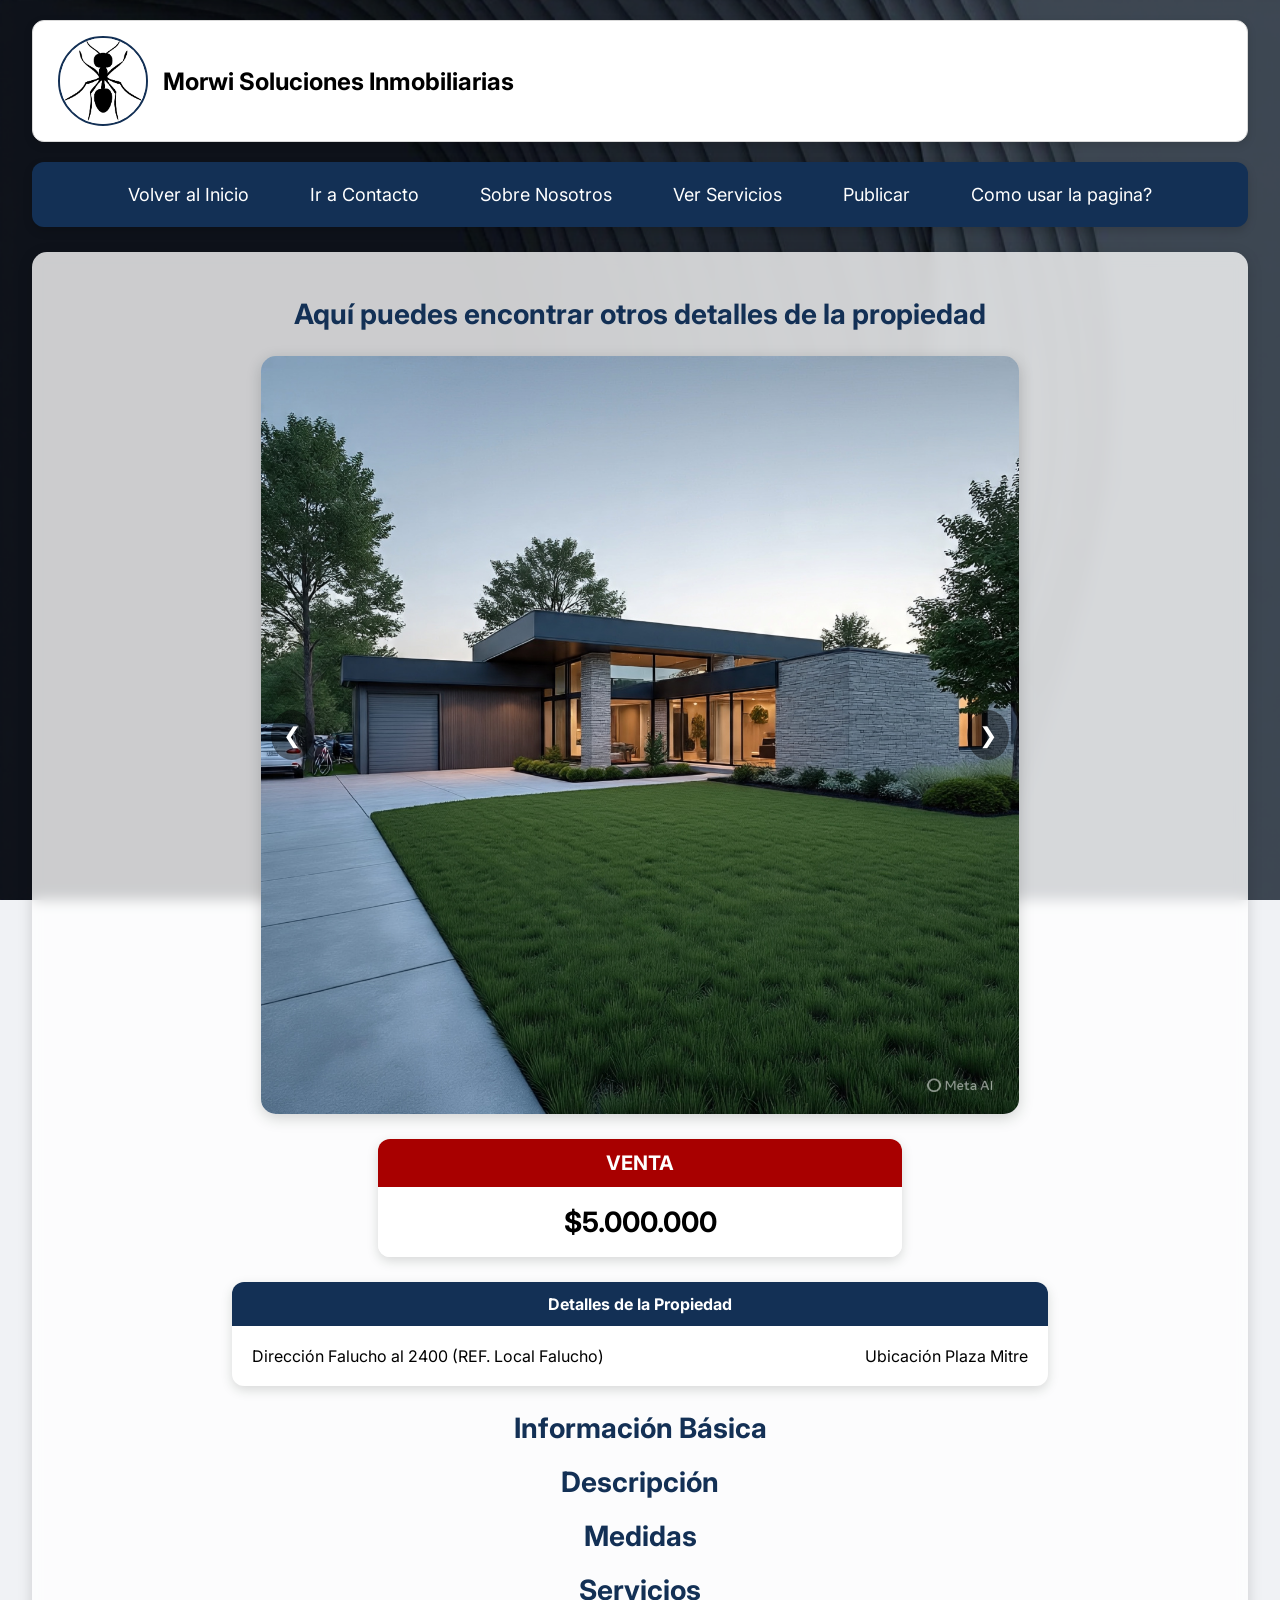
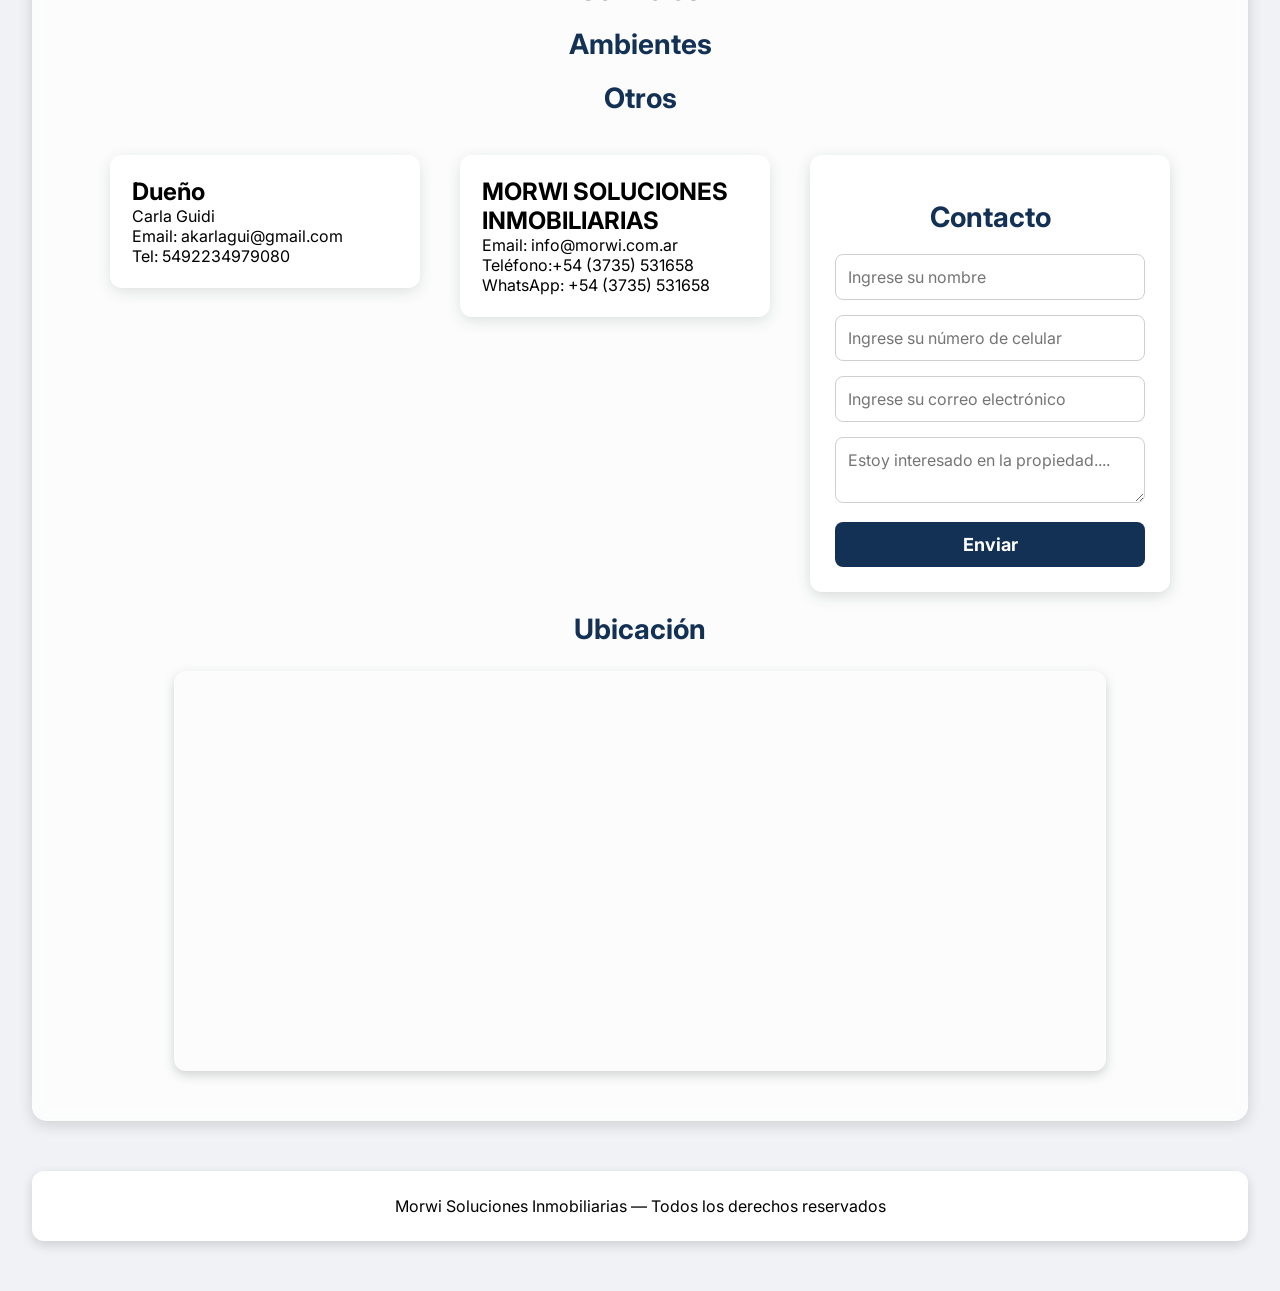
<file: detalles1.html>
<!doctype html>
<html lang="es">

<head>
    <meta charset="UTF-8">
    <meta name="viewport" content="width=device-width, initial-scale=1.0">

    <!-- Fuente profesional -->
    <link href="https://fonts.googleapis.com/css2?family=Inter:wght@300;400;600;700&display=swap" rel="stylesheet">

    <style>
        /* -------------------------
           RESET Y BASE
        -------------------------- */
        * {
            margin: 0;
            padding: 0;
            box-sizing: border-box;
            font-family: "Inter", sans-serif;
        }

        body {
            background-color: #f0f2f5;
            background-image: url("freepik__talk__81069.png");
            background-size: cover;
            background-attachment: fixed;
            overflow-x: hidden;
            text-align: center;
        }

        h1 {
            font-size: 28px;
            margin: 20px 0;
            font-weight: 700;
            color: #133055;
        }

        /* -------------------------
           HEADER
        -------------------------- */
        .header {
            background-color: #ffffff;
            display: flex;
            align-items: center;
            gap: 15px;
            padding: 15px 25px;
            border-radius: 12px;
            border: 1px solid #d9d9d9;
            width: 95%;
            margin: 20px auto;
            box-shadow: 0 3px 10px rgba(0, 0, 0, 0.12);
        }

        .logo {
            width: 90px;
            height: 90px;
            border-radius: 50%;
            border: 2px solid #133055;
        }

        /* -------------------------
           MENÚ SUPERIOR
        -------------------------- */
        .menu5 {
            display: flex;
            justify-content: center;
            gap: 25px;
            background: #133055;
            padding: 12px;
            border-radius: 12px;
            width: 95%;
            margin: 10px auto 25px auto;
            box-shadow: 0 4px 10px rgba(0, 0, 0, 0.15);
        }

        .menu5 a {
            color: #fff;
            text-decoration: none;
            font-size: 18px;
            padding: 10px 18px;
            transition: 0.3s ease;
            border-radius: 6px;
        }

        .menu5 a:hover {
            background-color: #0d1d36;
            transform: scale(1.05);
        }

        /* -------------------------
           CONTENEDOR PRINCIPAL
        -------------------------- */
        .catalogo3 {
            width: 95%;
            max-width: 1300px;
            margin: auto;
            padding: 25px;
            background: #ffffffc9;
            border-radius: 15px;
            backdrop-filter: blur(7px);
            box-shadow: 0 4px 15px rgba(0, 0, 0, 0.15);
            animation: fadeIn 1s ease;
        }

        @keyframes fadeIn {
            from { opacity: 0; transform: translateY(30px); }
            to { opacity: 1; transform: translateY(0); }
        }

        /* -------------------------
           CARRUSEL
        -------------------------- */
        .carousel-container {
            width: 65%;
            margin: 25px auto;
            position: relative;
            border-radius: 15px;
            overflow: hidden;
            box-shadow: 0 4px 15px rgba(0, 0, 0, 0.18);
        }

        .carousel-item {
            width: 100%;
            display: none;
        }

        .carousel-item.active {
            display: block;
            animation: fadeIn 0.8s ease;
        }

        .prev,
        .next {
            position: absolute;
            top: 50%;
            transform: translateY(-50%);
            background: rgba(0, 0, 0, 0.45);
            color: #fff;
            border: none;
            padding: 12px;
            font-size: 22px;
            cursor: pointer;
            border-radius: 50%;
            transition: 0.3s;
        }

        .prev:hover,
        .next:hover {
            background: #133055;
            transform: translateY(-50%) scale(1.1);
        }

        .prev { left: 10px; }
        .next { right: 10px; }

        /* -------------------------
           PRECIO Y DETALLES
        -------------------------- */
        .precio-venta {
            width: 45%;
            margin: 25px auto;
            border-radius: 12px;
            overflow: hidden;
            box-shadow: 0 4px 12px rgba(0, 0, 0, 0.15);
        }

        .header-venta {
            background: #a80000;
            color: white;
            padding: 12px;
            font-size: 20px;
            font-weight: bold;
        }

        .monto-venta {
            background: #fff;
            padding: 18px;
            font-size: 28px;
            font-weight: 700;
        }

        .propiedad-detalles {
            width: 70%;
            margin: 25px auto;
            background: #fff;
            border-radius: 12px;
            box-shadow: 0 4px 12px rgba(0, 0, 0, 0.15);
        }

        .propiedad-header {
            background: #133055;
            color: white;
            padding: 12px;
            font-weight: bold;
            border-radius: 12px 12px 0 0;
        }

        .propiedad-contenido {
            display: flex;
            padding: 20px;
            justify-content: space-between;
        }

        /* -------------------------
           TARJETAS + FORMULARIO
        -------------------------- */
        .info-contacto {
            display: flex;
            justify-content: center;
            align-items: flex-start;
            gap: 40px;
            margin-top: 40px;
            flex-wrap: wrap;
        }

        .tarjeta,
        .tarjeta2 {
            width: 310px;
            background: #fff;
            padding: 22px;
            border-radius: 12px;
            box-shadow: 0 4px 15px rgba(0, 0, 0, 0.12);
            text-align: left;
            transition: 0.3s;
        }

        .tarjeta:hover,
        .tarjeta2:hover {
            transform: translateY(-5px);
            box-shadow: 0 6px 20px rgba(0, 0, 0, 0.20);
        }

        .formulario {
            width: 360px;
            background: #fff;
            padding: 25px;
            border-radius: 12px;
            box-shadow: 0 4px 15px rgba(0, 0, 0, 0.15);
        }

        .formulario input,
        .formulario textarea {
            width: 100%;
            padding: 12px;
            border: 1px solid #cfcfcf;
            border-radius: 8px;
            margin-bottom: 15px;
            font-size: 16px;
            transition: 0.2s;
        }

        .formulario button {
            width: 100%;
            padding: 12px;
            background: #133055;
            border: none;
            font-size: 18px;
            font-weight: bold;
            border-radius: 8px;
            color: white;
            cursor: pointer;
            transition: 0.3s;
        }

        .formulario button:hover {
            background: #0d1d36;
            transform: scale(1.03);
        }

        /* -------------------------
           MAPA
        -------------------------- */
        .map-container {
            width: 80%;
            height: 400px;
            margin: 25px auto;
            border-radius: 12px;
            overflow: hidden;
            box-shadow: 0 4px 12px rgba(0, 0, 0, 0.18);
        }

        iframe {
            width: 100%;
            height: 100%;
        }

        /* -------------------------
           FOOTER
        -------------------------- */
        footer {
            margin-top: 60px;
            padding: 25px;
            background: #fff;
            border-radius: 12px;
            width: 95%;
            margin: 50px auto;
            box-shadow: 0 4px 12px rgba(0, 0, 0, 0.15);
        }

        /* ============================
           RESPONSIVE
        ============================ */

        @media (max-width: 1024px) {
            .carousel-container { width: 80%; }
            .precio-venta { width: 60%; }
            .propiedad-detalles { width: 85%; }
        }

        @media (max-width: 768px) {
            .header { flex-direction: column; }

            .menu5 { flex-wrap: wrap; gap: 12px; }

            .carousel-container { width: 95%; }

            .propiedad-contenido {
                flex-direction: column;
                text-align: center;
                gap: 15px;
            }

            .precio-venta { width: 80%; }

            .info-contacto {
                flex-direction: column;
                align-items: center;
            }

            .tarjeta,
            .tarjeta2,
            .formulario {
                width: 90%;
            }

            .map-container {
                width: 95%;
                height: 300px;
            }
        }

        @media (max-width: 480px) {
            h1 { font-size: 22px; }
            .logo { width: 70px; height: 70px; }
            .menu5 a { font-size: 14px; padding: 6px 10px; }
            .carousel-container { width: 100%; }
            .monto-venta { font-size: 22px; }
            .formulario input,
            .formulario textarea { font-size: 14px; }
        }
    </style>
</head>

<body>

    <div class="header">
        <img src="hormiga-silueta.gif" class="logo">
        <h2>Morwi Soluciones Inmobiliarias</h2>
    </div>

    <div class="menu5">
       <a href="index.html">Volver al Inicio</a>
            <a href="contactos.html"> Ir a Contacto</a>
            <a href="nosotros.html"> Sobre Nosotros</a>
            <a href="servi.html">Ver Servicios</a>
            <a href="publicar.html">Publicar</a>
               <a href="ayuda.html">Como usar la pagina?</a>
    </div>

    <div class="catalogo3">

        <h1>Aquí puedes encontrar otros detalles de la propiedad</h1>

        <!-- CARRUSEL -->
        <div class="carousel-container">
            <img src="imagen12.jpg" class="carousel-item active">
            <img src="5741aa9ec7b30c62e621390d1d4aca22.jpg" class="carousel-item">
            <img src="estudio-de-arquitectura-arquinova-casas-casa-haras-santa-maria-C-0014-054-35.jpg" class="carousel-item">

            <button class="prev" onclick="prevImage()">❮</button>
            <button class="next" onclick="nextImage()">❯</button>
        </div>

        <script>
            let currentImage = 0;
            const images = document.querySelectorAll(".carousel-item");

            function showImage(n) {
                images.forEach((img, i) => img.classList.toggle("active", i === n));
            }

            function nextImage() {
                currentImage = (currentImage + 1) % images.length;
                showImage(currentImage);
            }

            function prevImage() {
                currentImage = (currentImage - 1 + images.length) % images.length;
                showImage(currentImage);
            }
        </script>

        <!-- VENTA -->
        <div class="precio-venta">
            <div class="header-venta">VENTA</div>
            <div class="monto-venta">$5.000.000</div>
        </div>

        <!-- DETALLES -->
        <div class="propiedad-detalles">
            <div class="propiedad-header">Detalles de la Propiedad</div>
            <div class="propiedad-contenido">
                <div class="propiedad-columna">
                    <span class="propiedad-titulo">Dirección</span>
                    <span class="propiedad-info">Falucho al 2400</span>
                    <span class="propiedad-ref">(REF. Local Falucho)</span>
                </div>
                <div class="propiedad-columna">
                    <span class="propiedad-titulo">Ubicación</span>
                    <span class="propiedad-info">Plaza Mitre</span>
                </div>
            </div>
        </div>

        <h1>Información Básica</h1>
        <h1>Descripción</h1>
        <h1>Medidas</h1>
        <h1>Servicios</h1>
        <h1>Ambientes</h1>
<h1>Otros</h1>
        <!-- CONTENEDOR TARJETAS + FORM -->
        <div class="info-contacto">

            <div class="tarjeta2">
                <h2>Dueño</h2>
                <div class="contacto-info">
                    <p>Carla Guidi</p>
                    <p>Email: akarlagui@gmail.com</p>
                    <p>Tel: 5492234979080</p>
                </div>
            </div>

            <div class="tarjeta">
                <h2>MORWI SOLUCIONES INMOBILIARIAS</h2>
                <div class="contacto-info">
                    <p>Email: info@morwi.com.ar</p>
                    <p>Teléfono:+54 (3735) 531658 </p>
                    <p>WhatsApp: +54 (3735) 531658</p>
                </div>
            </div>

            <div class="formulario">
                <form action="enviar3.php" method="post">
    <h1>Contacto</h1>
    <input type="text" name="nombre" placeholder="Ingrese su nombre" required>
    <input type="tel" name="telefono" placeholder="Ingrese su número de celular" required>
    <input type="email" name="correo" placeholder="Ingrese su correo electrónico" required>
    <textarea name="mensaje" placeholder="Estoy interesado en la propiedad...." required></textarea>
    <button type="submit">Enviar</button>
</form>

            </div>

        </div>

        <h1>Ubicación</h1>
        <div class="map-container">
        <iframe src="https://www.google.com/maps/embed?pb=!1m18!1m12!1m3!1d221.0450142033007!2d-60.711890609195954!3d-27.571192021875138!2m3!1f0!2f0!3f0!3m2!1i1024!2i768!4f13.1!3m3!1m2!1s0x9447a9cfdcae6ca1%3A0x268ede9e2ab0ff71!2sCenter%20Computaci%C3%B3n!5e0!3m2!1ses-419!2sar!4v1765246331466!5m2!1ses-419!2sar" width="600" height="450" style="border:0;" allowfullscreen="" loading="lazy" referrerpolicy="no-referrer-when-downgrade"></iframe>
        </div>

    </div>

    <footer>
        Morwi Soluciones Inmobiliarias — Todos los derechos reservados
    </footer>

</body>

</html>
</file>
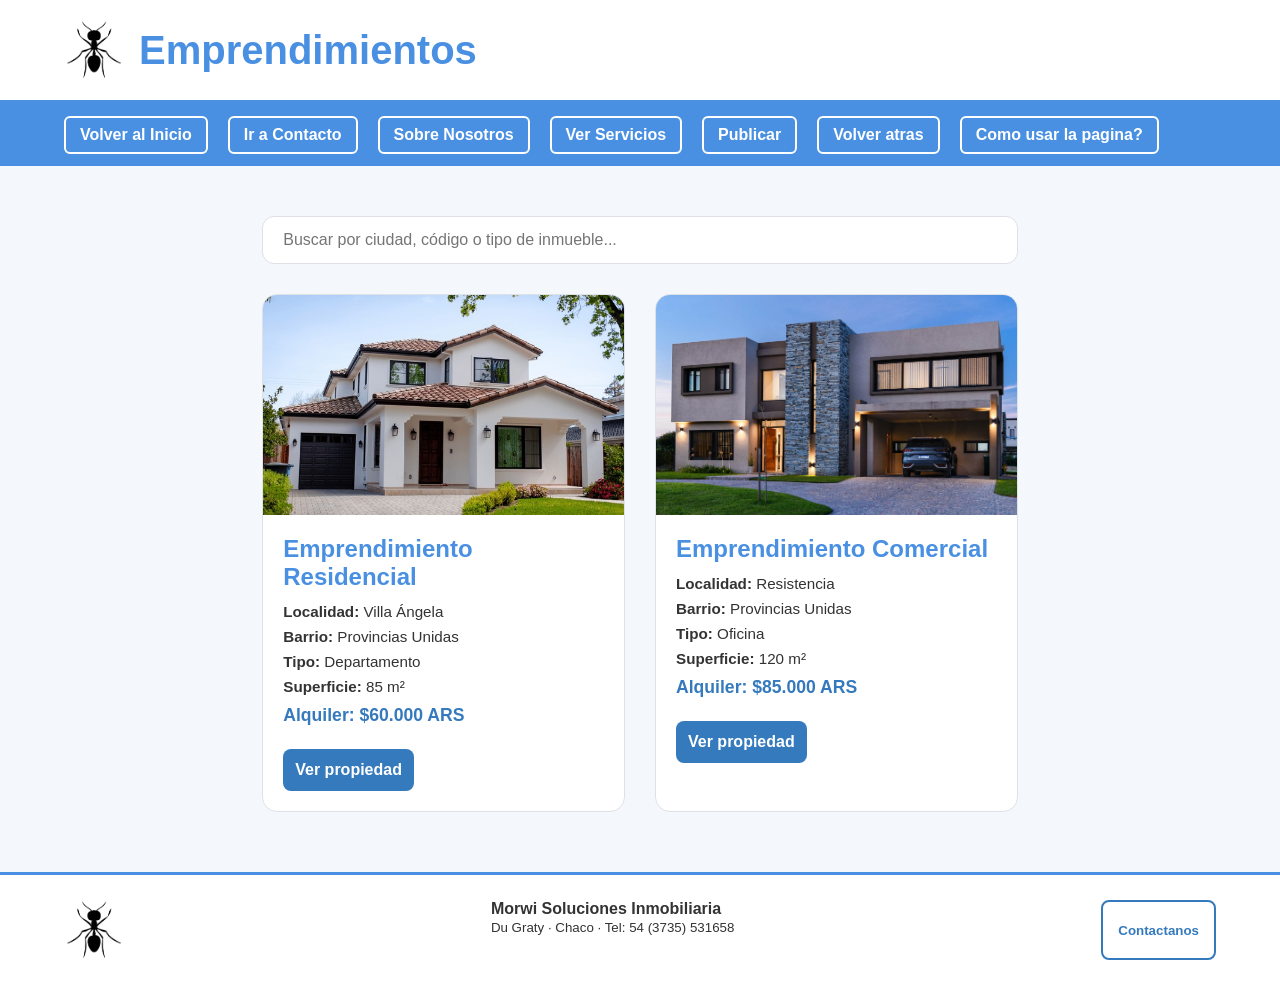
<file: emprendimiento.html>
<!DOCTYPE html>
<html lang="es">
<head>
<meta charset="UTF-8">
<meta name="viewport" content="width=device-width, initial-scale=1.0">
<title>Morwi Soluciones Inmobiliaria - Emprendimientos</title>

<style>
/* ========= PALETA ORIENTADA A EMPRENDIMIENTOS ========= */
:root {
    --primary-color: #4A90E2;      /* Azul profesional */
    --secondary-color: #357ABD;    /* Azul más oscuro */
    --hover-color: #2C5DA3;        /* Azul hover */
    --background-color: #f4f7fb;   /* Fondo claro */
    --card-bg: rgba(255, 255, 255, 0.98);
    --text-color: #333;
    --muted-text: #6c757d;
    --shadow-light: 0 4px 15px rgba(0,0,0,0.08);
    --shadow-hover: 0 10px 30px rgba(0,0,0,0.18);
    --border-color: #dee2e6;
}

/* RESET */
* {
    margin: 0;
    padding: 0;
    box-sizing: border-box;
}

body {
    font-family: 'Roboto', sans-serif;
    background-color: var(--background-color);
    color: var(--text-color);
    min-height: 100vh;
    display: flex;
    flex-direction: column;
}

.container {
    max-width: 1200px;
    margin: 20px auto;
    padding: 0 20px;
    flex-grow: 1;
}

/* ========= HEADER ========= */
.header {
    background-color: var(--card-bg);
    padding: 20px 5%;
    display: flex;
    align-items: center;
    box-shadow: var(--shadow-light);
    border-bottom: 4px solid var(--primary-color);
    flex-wrap: wrap;
}

.logo {
    width: 60px;
    margin-right: 15px;
    transition: transform 0.3s;
}

.logo:hover {
    transform: scale(1.1);
}

.header h1 {
    color: var(--primary-color);
    font-size: clamp(1.8rem, 5vw, 2.5rem);
    font-weight: 700;
}

/* ========= MENU ========= */
.menu5 {
    background-color: var(--primary-color);
    padding: 12px 5%;
    display: flex;
    gap: 20px;
    flex-wrap: wrap;
}

.menu5 a {
    color: #fff;
    text-decoration: none;
    font-weight: 600;
    padding: 8px 14px;
    border-radius: 6px;
    border: 2px solid #fff;
    transition: background-color 0.3s, transform 0.3s;
}

.menu5 a:hover {
    background-color: var(--hover-color);
    transform: scale(1.05);
}

/* ========= BUSCADOR ========= */
.search-container {
    margin: 30px 0;
}

.input1 {
    width: 100%;
    padding: 14px 20px;
    border-radius: 12px;
    border: 1px solid var(--border-color);
    font-size: 1em;
    transition: border-color 0.3s, box-shadow 0.3s;
}

.input1:focus {
    outline: none;
    border-color: var(--secondary-color);
    box-shadow: 0 0 12px rgba(53,122,189,0.3);
}

/* ========= CATÁLOGO ========= */
.catalogo {
    display: flex;
    flex-wrap: wrap;
    gap: 30px;
    justify-content: flex-start;
}

.producto {
    flex: 1 1 calc(50% - 30px);
    background-color: var(--card-bg);
    border-radius: 15px;
    overflow: hidden;
    display: flex;
    flex-direction: column;
    border: 1px solid var(--border-color);
    min-width: 280px;
    transition: transform 0.3s, box-shadow 0.3s;
}

.producto:hover {
    transform: translateY(-10px);
    box-shadow: var(--shadow-hover);
}

.producto img {
    width: 100%;
    height: 220px;
    object-fit: cover;
    transition: transform 0.3s;
}

.producto:hover img {
    transform: scale(1.05);
}

.detalle-producto {
    padding: 20px;
}

.detalle-producto h2 {
    color: var(--primary-color);
    margin-bottom: 12px;
}

.detalle-producto p {
    margin-bottom: 8px;
    font-size: 0.95rem;
}

.detalle-producto .precio {
    font-weight: bold;
    color: var(--secondary-color);
    font-size: 1.1rem;
    margin-top: 10px;
}

/* ========= BOTONES ========= */
.btn {
    margin-top: 15px;
    padding: 12px;
    background-color: var(--secondary-color);
    color: #fff;
    text-decoration: none;
    border-radius: 8px;
    text-align: center;
    font-weight: bold;
    transition: all 0.3s;
    display: inline-block;
}

.btn:hover {
    background-color: var(--hover-color);
    transform: scale(1.05);
}

.btn-outline {
    background: transparent;
    border: 2px solid var(--secondary-color);
    color: var(--secondary-color);
    padding: 10px 15px;
    border-radius: 8px;
    font-weight: bold;
    cursor: pointer;
    transition: all 0.3s;
}

.btn-outline:hover {
    background-color: var(--secondary-color);
    color: white;
    transform: scale(1.05);
}

/* ========= FOOTER ========= */
.site-footer {
    background-color: var(--card-bg);
    border-top: 3px solid var(--primary-color);
    padding: 25px 5%;
    margin-top: 40px;
}

.footer-content {
    max-width: 1200px;
    margin: auto;
    display: flex;
    justify-content: space-between;
    flex-wrap: wrap;
    gap: 20px;
}

.footer-logo {
    width: 60px;
}

/* ========= RESPONSIVE ========= */
@media (max-width: 1024px) {
    .producto {
        flex: 1 1 calc(50% - 30px);
    }
}

@media (max-width: 768px) {
    .menu5 {
        flex-direction: column;
    }

    .btn, .btn-outline {
        width: 100%;
    }

    .producto {
        flex: 1 1 100%;
    }

    .footer-content {
        flex-direction: column;
    }
}
</style>
</head>

<body>

<header class="header">
    <img src="hormiga-silueta.gif" alt="Logo" class="logo">
    <h1>Emprendimientos</h1>
</header>

<nav class="menu5">
    <a href="index.html">Volver al Inicio</a>
            <a href="contactos.html"> Ir a Contacto</a>
            <a href="nosotros.html"> Sobre Nosotros</a>
            <a href="servi.html">Ver Servicios</a>
            <a href="publicar.html">Publicar</a>
              <a href="servi.html">Volver atras</a>
                 <a href="ayuda.html">Como usar la pagina?</a>
</nav>

<main class="container">
    <div class="search-container">
        <input class="input1" type="text" id="busca" placeholder="Buscar por ciudad, código o tipo de inmueble...">
    </div>

    <div class="catalogo">
        <div class="producto" data-nombre="villa angela" data-categoria="001">
            <img src="typical-generic-american-single-family-600nw-2609924113.jpg">
            <div class="detalle-producto">
                <h2>Emprendimiento Residencial</h2>
                <p><strong>Localidad:</strong> Villa Ángela</p>
                <p><strong>Barrio:</strong> Provincias Unidas</p>
                <p><strong>Tipo:</strong> Departamento</p>
                <p><strong>Superficie:</strong> 85 m²</p>
                <p class="precio">Alquiler: $60.000 ARS</p>
                <a href="detalle3.html" class="btn">Ver propiedad</a>
            </div>
        </div>

        <div class="producto" data-nombre="resistencia" data-categoria="002">
            <img src="estudio-de-arquitectura-arquinova-casas-casa-haras-santa-maria-C-0014-054-35.jpg">
            <div class="detalle-producto">
                <h2>Emprendimiento Comercial</h2>
                <p><strong>Localidad:</strong> Resistencia</p>
                <p><strong>Barrio:</strong> Provincias Unidas</p>
                <p><strong>Tipo:</strong> Oficina</p>
                <p><strong>Superficie:</strong> 120 m²</p>
                <p class="precio">Alquiler: $85.000 ARS</p>
                <a href="detalle4.html" class="btn">Ver propiedad</a>
            </div>
        </div>
    </div>
</main>


<script>
const parametros = new URLSearchParams(window.location.search);
const filtroLocalidad = parametros.get("localidad")?.toLowerCase() || "";
const filtroCodigo = parametros.get("codigo")?.toLowerCase() || "";
const items = document.querySelectorAll(".producto");

if (filtroLocalidad !== "" || filtroCodigo !== "") {
    items.forEach(item => {
        let nombre = item.dataset.nombre.toLowerCase();
        let codigo = item.dataset.categoria.toLowerCase();
        if ((filtroLocalidad && !nombre.includes(filtroLocalidad)) ||
            (filtroCodigo && !codigo.includes(filtroCodigo))) {
            item.style.display = "none";
        }
    });
}

const input = document.getElementById("busca");
if (input) {
    input.addEventListener("input", () => {
        const filtro = input.value.toLowerCase();
        items.forEach(el => {
            const nombre = el.dataset.nombre;
            const codigo = el.dataset.categoria;
            el.style.display = (nombre.includes(filtro) || codigo.includes(filtro)) ? "flex" : "none";
        });
    });
}
</script>


<footer class="site-footer">
    <div class="footer-content">
        <img src="hormiga-silueta.gif" class="footer-logo">
        <div>
            <strong>Morwi Soluciones Inmobiliaria</strong><br>
            <small>Du Graty · Chaco · Tel: 54 (3735) 531658</small>
        </div>
        <button class="btn-outline" onclick="location.href='contactos.html'">Contactanos</button>
    </div>
</footer>

</body>
</html>
</file>
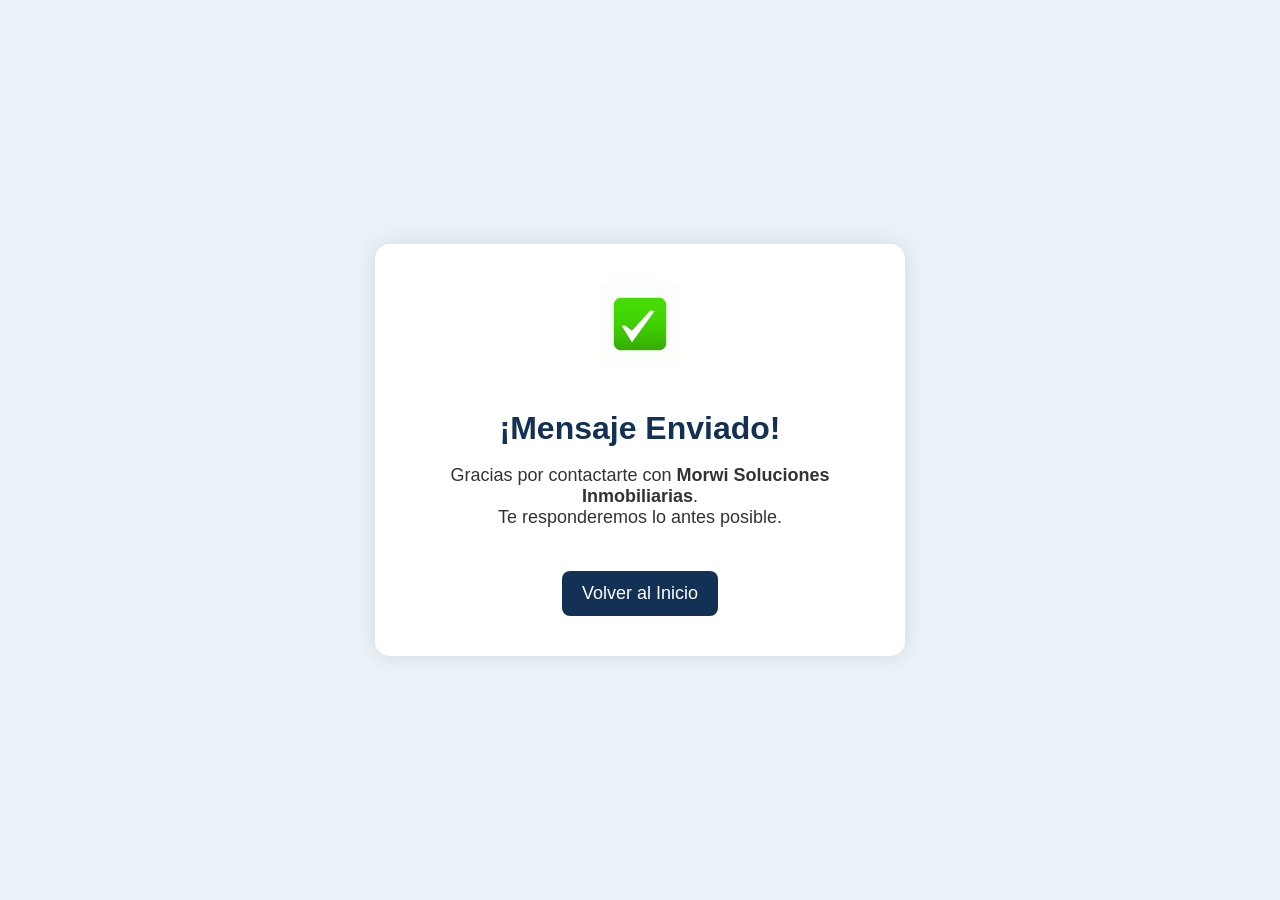
<file: gracias.html>
<!doctype html>
<html lang="es">
<head>
    <meta charset="UTF-8">
    <meta name="viewport" content="width=device-width, initial-scale=1.0">
    <title>Mensaje Enviado - Gracias</title>

    <style>
        body {
            margin: 0;
            font-family: 'Trebuchet MS', Arial, sans-serif;
            background-color: #eaf2f8;
            display: flex;
            justify-content: center;
            align-items: center;
            height: 100vh;
        }

        .contenedor {
            background: #ffffff;
            padding: 40px;
            width: 90%;
            max-width: 450px;
            text-align: center;
            border-radius: 15px;
            box-shadow: 0 0 20px rgba(0,0,0,0.1);
        }

        .contenedor h1 {
            color: #133055;
            margin-bottom: 15px;
        }

        .contenedor p {
            font-size: 18px;
            color: #333;
        }

        .btn-volver {
            display: inline-block;
            margin-top: 25px;
            padding: 12px 20px;
            background: #133055;
            color: white;
            text-decoration: none;
            font-size: 18px;
            border-radius: 8px;
            transition: 0.3s;
        }

        .btn-volver:hover {
            background: #0e2340;
        }

        .icono-check {
            width: 80px;
            margin-bottom: 20px;
        }
    </style>
</head>

<body>

    <div class="contenedor">
        <img src="8986fef7a58272135c7c5d006a312554.gif" class="icono-check" alt="Éxito">
        <h1>¡Mensaje Enviado!</h1>
        <p>Gracias por contactarte con <strong>Morwi Soluciones Inmobiliarias</strong>.<br>
        Te responderemos lo antes posible.</p>

        <a href="index.html" class="btn-volver">Volver al Inicio</a>
    </div>

</body>
</html>
</file>
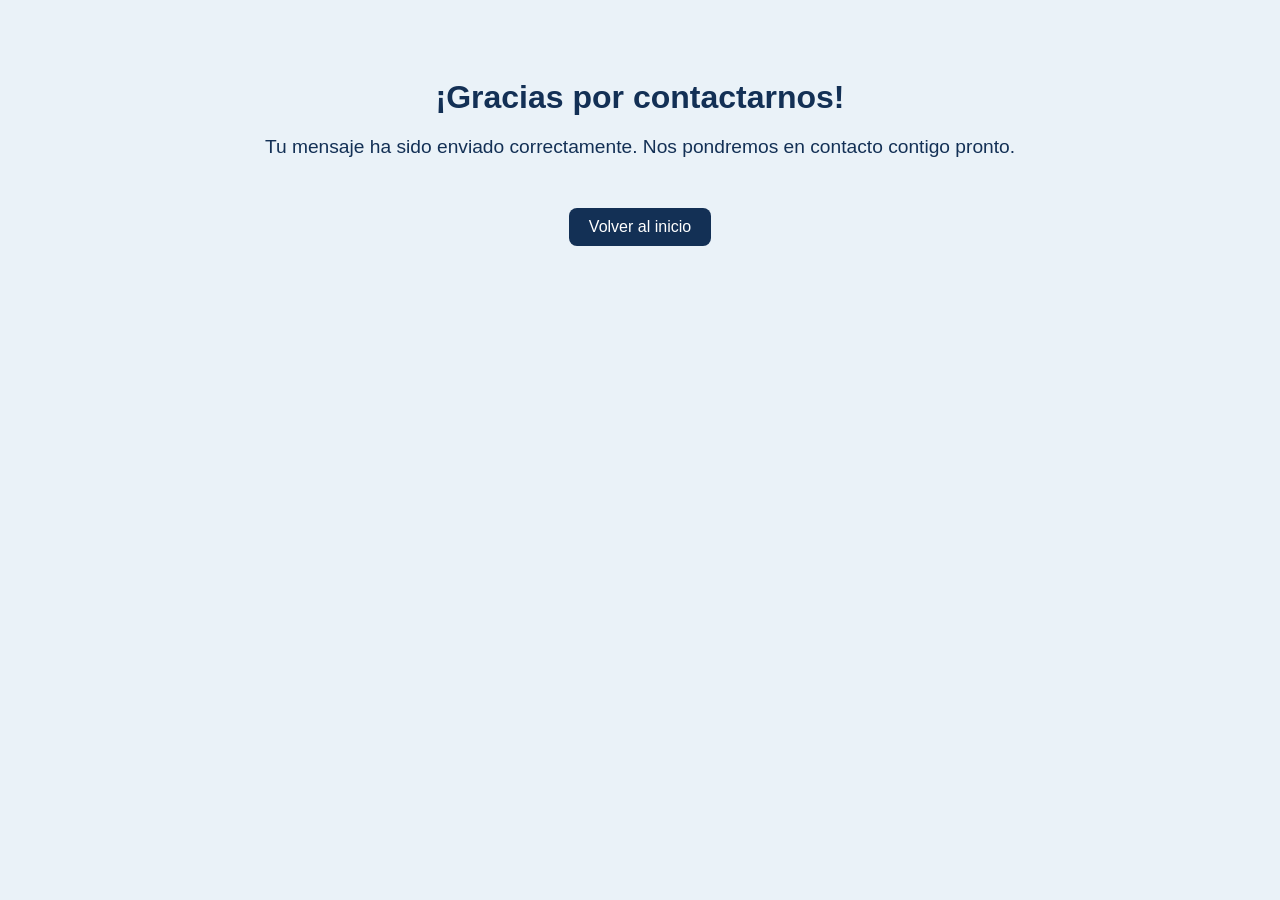
<file: gracias2.html>
<!doctype html>
<html lang="es">
<head>
<meta charset="UTF-8">
<meta name="viewport" content="width=device-width, initial-scale=1.0">
<title>Gracias - Morwi Soluciones Inmobiliarias</title>
<style>
body {
    font-family:'Trebuchet MS', Arial, sans-serif;
    text-align:center;
    background:#eaf2f8;
    color:#133055;
    padding:50px 20px;
}
h1 { font-size:2rem; margin-bottom:20px; }
p { font-size:1.2rem; }
a { display:inline-block; margin-top:30px; padding:10px 20px; background:#133055; color:white; text-decoration:none; border-radius:8px; }
a:hover { background:#101f3a; }
</style>
</head>
<body>
<h1>¡Gracias por contactarnos!</h1>
<p>Tu mensaje ha sido enviado correctamente. Nos pondremos en contacto contigo pronto.</p>
<a href="index.html">Volver al inicio</a>
</body>
</html>
</file>
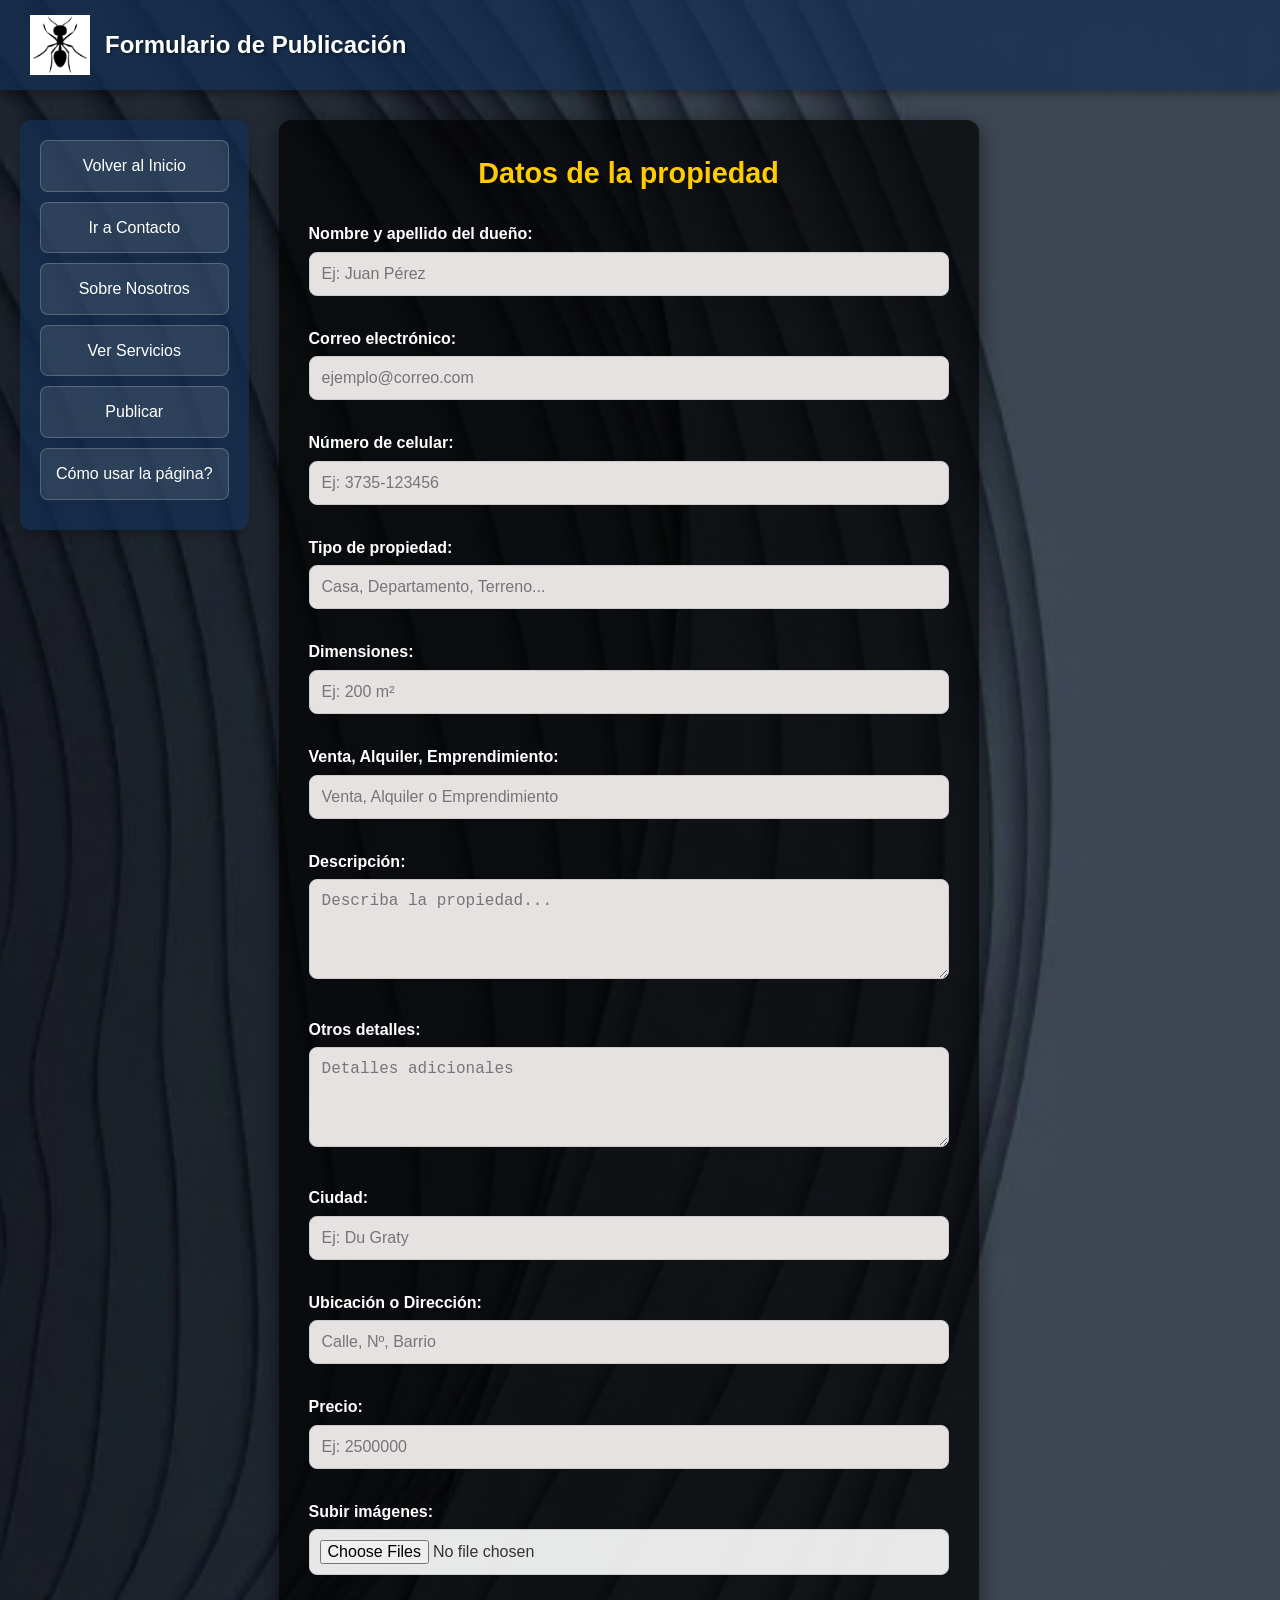
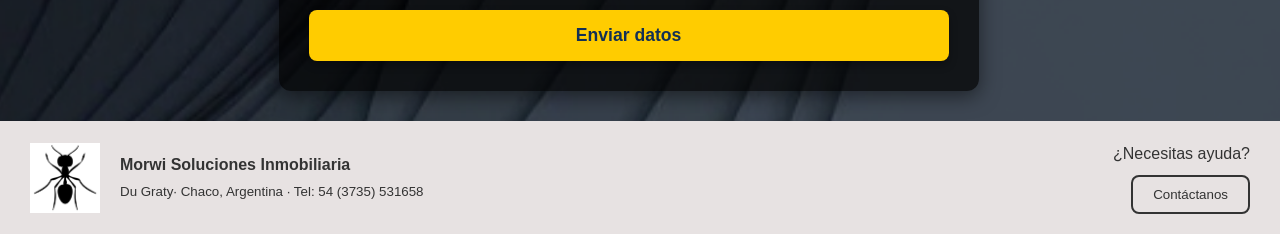
<file: publicar.html>
<!doctype html>
<html lang="es">
<head>
<meta charset="UTF-8">
<meta name="viewport" content="width=device-width, initial-scale=1.0">
<title>Morwi Soluciones Inmobiliaria.com - Formulario</title>
<!-- Eliminé la referencia a estilo.css ya que integramos todo aquí -->

<style>
/* =================================================== */
/* --- 1. VARIABLES GLOBALES Y RESET BÁSICO --- */
/* =================================================== */
:root {
    --color-primary: #133055;           /* Azul oscuro principal */
    --color-primary-alpha: rgba(19, 48, 85, 0.7); /* Azul oscuro con opacidad */
    --color-secondary-alpha: rgba(0, 0, 0, 0.7); /* Fondo oscuro formulario */
    --color-accent: #ffcc00;            /* Amarillo/Oro de acento */
    --color-text-light: #ffffff;        /* Texto claro */
    --color-text-dark: #333333;         /* Texto oscuro principal (footer) */
    --color-card-bg: #e7e2e2;           /* Fondo de cajas claras */
    --font-family-base: 'Trebuchet MS', Arial, sans-serif;
}

* {
    box-sizing: border-box; /* Todo respeta su ancho/alto declarado */
    margin: 0;
    padding: 0;
}

body {
    font-family: var(--font-family-base);
    color: var(--color-text-light); /* Texto principal blanco */
    line-height: 1.6;
    background-color: var(--color-dark); /* Color de fallback si la imagen falla */
}

/* Contenedor principal que maneja el fondo */
.background-container {
    background-image: url('freepik__talk__81069.png');
    background-size: cover;
    background-repeat: no-repeat;
    background-position: center;
    min-height: 100vh;
    display: flex;
    flex-direction: column;
}

img {
    max-width: 100%;
    height: auto;
}

/* =================================================== */
/* --- 2. HEADER --- */
/* =================================================== */
.header {
    width: 100%;
    padding: 15px 30px; /* Más padding horizontal */
    display: flex;
    align-items: center;
    gap: 15px;
    background-color: var(--color-primary-alpha);
    box-shadow: 0 4px 8px rgba(0,0,0,0.3);
}

.header h1 {
    color: var(--color-text-light);
    font-size: 1.5rem; /* Usando rems para escalabilidad */
    text-shadow: 1px 1px 3px rgba(0,0,0,0.5);
}

/* =================================================== */
/* --- 3. LAYOUT PRINCIPAL Y MENÚ --- */
/* =================================================== */
.content-wrapper {
    display: flex;
    flex: 1; /* Ocupa el espacio restante en la columna */
    padding: 30px 20px;
    gap: 30px;
    align-items: flex-start; /* Alinea menú y formulario al inicio */
}

.menu {
    background-color: var(--color-primary-alpha);
    display: flex;
    flex-direction: column;
    padding: 20px;
    border-radius: 10px;
    flex-shrink: 0; /* Previene que el menú se comprima */
    box-shadow: 0 4px 10px rgba(0,0,0,0.2);
    min-width: 200px; /* Ancho mínimo para legibilidad */
}

.menu a, .menu select {
    text-decoration: none;
    color: var(--color-text-light);
    padding: 12px 15px;
    margin-bottom: 10px;
    border-radius: 8px;
    text-align: center;
    font-size: 1rem;
    background-color: rgba(255, 255, 255, 0.1); /* Fondo sutil */
    border: 1px solid rgba(255, 255, 255, 0.2);
    cursor: pointer;
    transition: background-color 0.3s ease, color 0.3s ease;
}

.menu a:hover, .menu select:hover, .menu a:focus {
    background-color: var(--color-accent);
    color: var(--color-primary);
}

.menu select {
    /* Estilo específico para el select */
    appearance: none; /* Oculta flecha por defecto en algunos navegadores */
    background-image: url("data:image/svg+xml;charset=UTF-8,%3Csvg%20xmlns%3D%22http%3A%2F%2Fwww.w3.org%2F2000%2Fsvg%22%20width%3D%2212%22%20height%3D%2212%22%20viewBox%3D%220%200%2012%2012%22%3E%3Cpath%20fill%3D%22white%22%20d%3D%22M10%203.5L6%207.5L2%203.5z%22%2F%3E%3C%2Fsvg%3E");
    background-repeat: no-repeat;
    background-position: right 10px center;
}

/* =================================================== */
/* --- 4. FORMULARIO --- */
/* =================================================== */
.form-container {
    background-color: var(--color-secondary-alpha); 
    padding: 30px;
    border-radius: 12px;
    width: 100%;
    max-width: 700px; /* Ancho máximo aumentado para campos largos */
    box-shadow: 0 5px 20px rgba(0,0,0,0.5);
}

.form-container h2 {
    text-align: center;
    margin-bottom: 25px;
    color: var(--color-accent);
    font-size: 1.8rem;
    text-shadow: none;
}

.form-container label {
    display: block;
    margin-top: 15px;
    margin-bottom: 5px;
    color: var(--color-text-light);
    font-weight: bold;
}

.form-container input,
.form-container textarea,
.form-container select {
    width: 100%;
    padding: 12px;
    margin-bottom: 15px;
    border-radius: 8px;
    border: 1px solid #ccc;
    font-size: 1rem;
    background-color: var(--color-card-bg); /* Fondo claro para los inputs */
    color: var(--color-text-dark);
}

.form-container textarea {
    resize: vertical;
    min-height: 100px;
}

.form-container input:focus,
.form-container textarea:focus,
.form-container select:focus {
    outline: none;
    border-color: var(--color-accent);
    box-shadow: 0 0 0 2px var(--color-accent); /* Anillo de foco profesional */
}

/* Estilo para el input de tipo file, que a veces requiere estilos específicos */
.form-container input[type="file"] {
    padding: 10px; 
    background-color: rgba(255, 255, 255, 0.9);
}

.btn3 {
    width: 100%;
    padding: 15px;
    margin-top: 20px;
    background-color: var(--color-accent);
    border: none;
    border-radius: 8px;
    color: var(--color-primary); /* Texto oscuro en botón de acento */
    font-size: 1.1rem;
    font-weight: bold;
    cursor: pointer;
    transition: background-color 0.3s ease, transform 0.2s ease;
    box-shadow: 0 4px 8px rgba(0,0,0,0.3);
}

.btn3:hover {
    background-color: #ffda4a;
    transform: translateY(-2px);
}

/* =================================================== */
/* --- 5. FOOTER --- */
/* =================================================== */
footer {
    width: 100%;
    /* 💥 CAMBIO AQUÍ: Fondo sólido, no transparente */
    background-color: #e7e2e2; 
    color: var(--color-text-dark);
    padding: 20px 30px;
    display: flex;
    justify-content: space-between;
    align-items: center;
    flex-wrap: wrap;
    gap: 20px;
    margin-top: auto; /* Empuja el footer hacia abajo si el contenido es corto */
}

footer img {
    width: 70px;
    flex-shrink: 0;
}

footer .footer-info {
    flex: 1;
    min-width: 200px;
}

footer .contact-row {
    display: flex;
    flex-direction: column;
    gap: 8px;
    align-items: flex-end;
    flex-shrink: 0;
}

.btn-outline {
    padding: 10px 20px;
    background: transparent;
    border: 2px solid var(--color-text-dark);
    color: var(--color-text-dark);
    border-radius: 8px;
    cursor: pointer;
    transition: background-color 0.3s ease, color 0.3s ease;
}

.btn-outline:hover {
    background-color: var(--color-text-dark);
    color: var(--color-text-light);
}

/* =================================================== */
/* --- 6. RESPONSIVO --- */
/* =================================================== */

@media (max-width: 768px) {
    .content-wrapper {
        flex-direction: column;
        align-items: center;
        padding: 20px 10px;
    }

    .menu {
        width: 100%;
        flex-direction: row;
        justify-content: space-around;
        flex-wrap: wrap; /* Permite que los elementos salten de línea si es necesario */
        margin-bottom: 20px;
    }

    .menu a, .menu select {
        flex: 1 1 auto; /* Asegura que los botones se expandan uniformemente */
        margin-bottom: 5px;
    }

    .form-container {
        max-width: 100%;
        padding: 20px;
    }
}

@media (max-width: 576px) {
    .header h1 {
        font-size: 1.2rem;
    }
    
    footer {
        flex-direction: column;
        align-items: center;
        text-align: center;
        gap: 15px;
    }
    
    footer .contact-row {
        align-items: center;
    }
}

</style>
</head>

<body>
<div class="background-container">

    <!-- Header -->
    <div class="header">
        <img src="hormiga-silueta.gif" alt="Logo" class="logo" width="60">
        <h1>Formulario de Publicación</h1>
    </div>

    <!-- Contenedor principal: menú + formulario -->
    <div class="content-wrapper">
        <!-- Menú vertical -->
        <div class="menu">
            <a href="index.html">Volver al Inicio</a>
            <a href="contactos.html"> Ir a Contacto</a>
            <a href="nosotros.html"> Sobre Nosotros</a>
            <a href="servi.html">Ver Servicios</a>
            <a href="publicar.html">Publicar</a>
             <a href="ayuda.html">Cómo usar la página?</a>
        </div>

        <!-- Formulario -->
        
<form action="enviar4.php" method="post" enctype="multipart/form-data" class="form-container">
    <h2>Datos de la propiedad</h2>

    <label for="nombre">Nombre y apellido del dueño:</label>
    <input type="text" id="nombre" name="nombre" required placeholder="Ej: Juan Pérez">

    <label for="correo">Correo electrónico:</label>
    <input type="email" id="correo" name="correo" required placeholder="ejemplo@correo.com">

    <label for="telefono">Número de celular:</label>
    <input type="tel" id="telefono" name="telefono" required placeholder="Ej: 3735-123456">

    <label for="tipo">Tipo de propiedad:</label>
    <input type="text" id="tipo" name="tipo" required placeholder="Casa, Departamento, Terreno...">

    <label for="dimensiones">Dimensiones:</label>
    <input type="text" id="dimensiones" name="dimensiones" required placeholder="Ej: 200 m²">

    <label for="operacion">Venta, Alquiler, Emprendimiento:</label>
    <input type="text" id="operacion" name="operacion" required placeholder="Venta, Alquiler o Emprendimiento">

    <label for="descripcion">Descripción:</label>
    <textarea id="descripcion" name="descripcion" required placeholder="Describa la propiedad..."></textarea>

    <label for="otros">Otros detalles:</label>
    <textarea id="otros" name="otros" placeholder="Detalles adicionales"></textarea>

    <label for="ciudad">Ciudad:</label>
    <input type="text" id="ciudad" name="ciudad" required placeholder="Ej: Du Graty">

    <label for="ubicacion">Ubicación o Dirección:</label>
    <input type="text" id="ubicacion" name="ubicacion" required placeholder="Calle, Nº, Barrio">

    <label for="precio">Precio:</label>
    <input type="number" id="precio" name="precio" required placeholder="Ej: 2500000">

    <label for="imagenes">Subir imágenes:</label>
    <input type="file" id="imagenes" name="imagenes[]" multiple accept="image/*">

    <button type="submit" class="btn3">Enviar datos</button>
</form>

    </div>

    <!-- Footer -->
<footer>
    <img src="hormiga-silueta.gif" alt="logo">
    <div class="footer-info">
        <strong>Morwi Soluciones Inmobiliaria</strong><br>
        <small>Du Graty· Chaco, Argentina · Tel: 54 (3735) 531658</small>
    </div>
    <div class="contact-row">
        <div>¿Necesitas ayuda?</div>
        <button class="btn-outline" onclick="window.location='contactos.html'">Contáctanos</button>
    </div>
</footer>

</div>

<script>
const menu = document.getElementById('menu1');
menu.addEventListener('change', () => {
    const valor = menu.value;
    if (valor === 'Comprar Inmueble') window.location = 'servicio.html';
    if (valor === 'Vender inmueble') window.location = 'venta.html';
    if (valor === 'Alquilar inmueble') window.location = 'alquila.html';
    if (valor === 'Emprendimiento') window.location = 'emprendimiento.html';
});
</script>

</body>
</html>
</file>
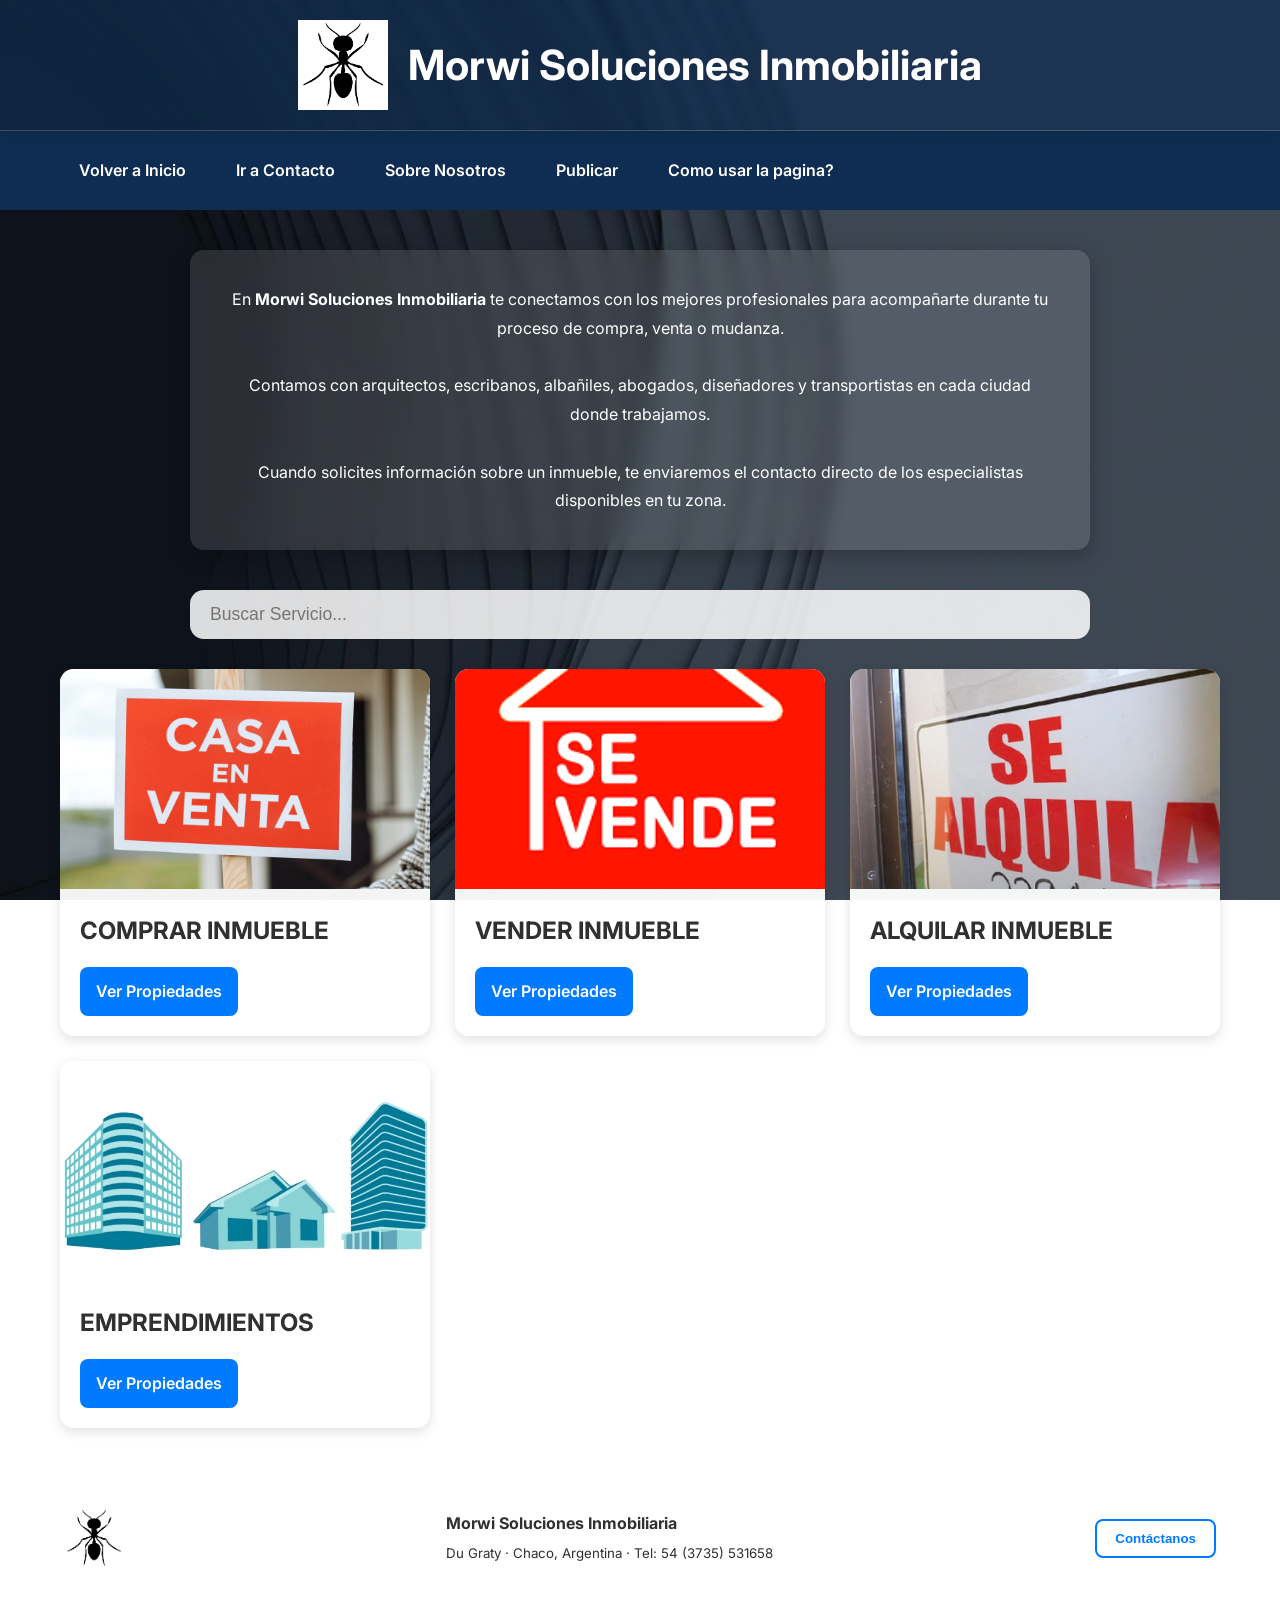
<file: servi.html>
<!doctype html>
<html lang="es">
<head>
    <meta charset="UTF-8">
    <meta name="viewport" content="width=device-width, initial-scale=1.0">
    <title>Morwi Soluciones Inmobiliaria</title>

    <!-- Google Fonts -->
    <link href="https://fonts.googleapis.com/css2?family=Inter:wght@300;400;600;700&display=swap" rel="stylesheet">

    <style>
        /* =================================================== */
        /* --- VARIABLES DE ESTILO PROFESIONALES --- */
        /* =================================================== */
        :root {
            --primary-color: #0f2d52;
            --primary-alpha: rgba(15, 45, 82, 0.70);
            --secondary-color: #007bff;
            --hover-color: #0056b3;

            --soft-card: rgba(255,255,255,0.95);
            --text-light: #ffffff;
            --text-dark: #303030;
            --shadow: 0 6px 20px rgba(0,0,0,0.25);
            --shadow-soft: 0 4px 12px rgba(0,0,0,0.12);
            --radius: 14px;
        }

        /* =================================================== */
        /* --- RESET --- */
        /* =================================================== */
        * { box-sizing: border-box; margin: 0; padding: 0; }

        body {
            font-family: 'Inter', sans-serif;
            background-image: url('freepik__talk__81069.png');
            background-size: cover;
            background-position: center;
            background-attachment: fixed;
            color: var(--text-light);
            line-height: 1.8;
        }

        img { max-width: 100%; display: block; }

        /* =================================================== */
        /* --- HEADER --- */
        /* =================================================== */
        header {
            background: var(--primary-alpha);
            backdrop-filter: blur(5px);
            padding: 20px 0;
            display: flex;
            justify-content: center;
            align-items: center;
            border-bottom: 1px solid rgba(255,255,255,0.2);
            box-shadow: var(--shadow-soft);
        }

        header img { width: 90px; margin-right: 20px; }

        header h1 {
            font-size: clamp(1.7rem, 5vw, 2.6rem);
            font-weight: 700;
        }

        /* =================================================== */
        /* --- MENÚ DE NAVEGACIÓN --- */
        /* =================================================== */
        .menu5 {
            display: flex;
            gap: 20px;
            background: var(--primary-color);
            padding: 15px 5%;
        }

        .menu5 a, .menu5 select {
            color: white;
            padding: 10px 15px;
            text-decoration: none;
            font-weight: 600;
            border-radius: 6px;
            transition: 0.3s ease;
        }

        .menu5 a:hover,
        .menu5 select:hover { background: var(--hover-color); }

        /* =================================================== */
        /* --- PÁRRAFO INFORMATIVO --- */
        /* =================================================== */
        .info-block {
            max-width: 900px;
            margin: 40px auto;
            padding: 35px;
            text-align: center;
            background: rgba(255,255,255,0.12);
            backdrop-filter: blur(8px);
            border-radius: var(--radius);
            box-shadow: var(--shadow);
        }

        /* =================================================== */
        /* --- BUSCADOR --- */
        /* =================================================== */
        .search-container {
            max-width: 900px;
            margin: 20px auto;
        }

        .input1 {
            width: 100%;
            padding: 14px 20px;
            font-size: 1.1rem;
            border-radius: var(--radius);
            border: none;
            background: rgba(255,255,255,0.85);
            color: var(--text-dark);
        }

        /* =================================================== */
        /* --- CATÁLOGO / TARJETAS --- */
        /* =================================================== */
        .catalogo {
            max-width: 1200px;
            margin: 30px auto;
            padding: 0 20px;
            display: grid;
            grid-template-columns: repeat(auto-fit, minmax(290px, 1fr));
            gap: 25px;
        }

        .producto {
            background: var(--soft-card);
            border-radius: var(--radius);
            overflow: hidden;
            box-shadow: var(--shadow-soft);
            transition: 0.3s ease, transform 0.3s ease;
            color: var(--text-dark);
            display: flex;
            flex-direction: column;
        }

        .producto:hover {
            transform: translateY(-6px);
            box-shadow: var(--shadow);
        }

        /* Mejor visibilidad de imágenes */
        .producto img {
            height: 220px;
            width: 100%;
            object-fit: cover;
            transition: transform 0.4s ease, filter 0.4s ease;
            filter: brightness(1.05);
        }

        .producto:hover img {
            transform: scale(1.05);
            filter: brightness(1.1);
        }

        .detalle-producto { padding: 20px; }

        .btn {
            display: inline-block;
            margin-top: 15px;
            background: var(--secondary-color);
            color: white;
            padding: 10px 16px;
            border-radius: 8px;
            text-decoration: none;
            font-weight: 600;
            transition: 0.3s ease;
        }

        .btn:hover { background: var(--hover-color); }

        /* =================================================== */
        /* --- FOOTER --- */
        /* =================================================== */
        footer {
            background: rgba(255,255,255,0.9);
            color: var(--text-dark);
            padding: 30px 5%;
            margin-top: 50px;
        }

        .footer-content {
            max-width: 1200px;
            margin: auto;
            display: flex;
            justify-content: space-between;
            align-items: center;
            flex-wrap: wrap;
            gap: 20px;
        }

        .footer-logo { width: 60px; }

        .btn-outline {
            background: transparent;
            color: var(--secondary-color);
            padding: 10px 18px;
            border-radius: 8px;
            border: 2px solid var(--secondary-color);
            cursor: pointer;
            font-weight: 600;
            transition: 0.3s ease;
        }

        .btn-outline:hover {
            background: var(--secondary-color);
            color: white;
        }

        /* RESPONSIVE */
        @media (max-width: 768px) {
            .menu5 { flex-direction: column; }
            .btn, .btn-outline { width: 100%; }
        }
    </style>
</head>

<body>

    <!-- HEADER -->
    <header>
        <img src="hormiga-silueta.gif">
        <h1>Morwi Soluciones Inmobiliaria</h1>
    </header>

    <!-- MENÚ -->
    <nav class="menu5">
         <a href="index.html">Volver a Inicio</a>
            <a href="contactos.html"> Ir a Contacto</a>
            <a href="nosotros.html"> Sobre Nosotros</a>
        
            <a href="publicar.html">Publicar</a>
               <a href="ayuda.html">Como usar la pagina?</a>
    </nav>

    <!-- INFO TEXT -->
    <section class="info-block">
        En <strong>Morwi Soluciones Inmobiliaria</strong> te conectamos con los mejores profesionales para acompañarte
        durante tu proceso de compra, venta o mudanza.
        <br><br>
        Contamos con arquitectos, escribanos, albañiles, abogados, diseñadores y transportistas en cada ciudad donde trabajamos.
        <br><br>
        Cuando solicites información sobre un inmueble, te enviaremos el contacto directo de los especialistas disponibles en tu zona.
    </section>

    <!-- BUSCADOR -->
    <div class="search-container">
        <input class="input1" type="text" id="busca" placeholder="Buscar Servicio...">
    </div>

    <!-- CATÁLOGO -->
    <div class="catalogo">

        <div class="producto" data-nombre="comprar" data-categoria="001">
            <img src="venta-cartel.jpg">
            <div class="detalle-producto">
                <h2>COMPRAR INMUEBLE</h2>
                <a href="servicio.html" class="btn">Ver Propiedades</a>
            </div>
        </div>

        <div class="producto" data-nombre="vender" data-categoria="002">
            <img src="images.png">
            <div class="detalle-producto">
                <h2>VENDER INMUEBLE</h2>
                <a href="venta.html" class="btn">Ver Propiedades</a>
            </div>
        </div>

        <div class="producto" data-nombre="alquilar" data-categoria="003">
            <img src="alquila-cartel.jpg">
            <div class="detalle-producto">
                <h2>ALQUILAR INMUEBLE</h2>
                <a href="alquila.html" class="btn">Ver Propiedades</a>
            </div>
        </div>

        <div class="producto" data-nombre="emprendimiento" data-categoria="004">
            <img src="inmuebles.jpg">
            <div class="detalle-producto">
                <h2>EMPRENDIMIENTOS</h2>
                <a href="emprendimiento.html" class="btn">Ver Propiedades</a>
            </div>
        </div>

    </div>

    <!-- SCRIPT DE BUSQUEDA -->
    <script>
        const input = document.getElementById('busca');
        const items = document.querySelectorAll('.producto');

        input.addEventListener('input', () => {
            const filtro = input.value.toLowerCase();
            items.forEach(el => {
                const nombre = el.getAttribute('data-nombre').toLowerCase();
                const codigo = el.getAttribute('data-categoria').toLowerCase();
                el.style.display = (nombre.includes(filtro) || codigo.includes(filtro)) ? "flex" : "none";
            });
        });
    </script>

    <!-- FOOTER -->
    <footer>
        <div class="footer-content">
            <img src="hormiga-silueta.gif" class="footer-logo">
            <div>
                <strong>Morwi Soluciones Inmobiliaria</strong><br>
                <small>Du Graty · Chaco, Argentina · Tel: 54 (3735) 531658</small>
            </div>
            <button class="btn-outline" onclick="window.location='contactos.html'">Contáctanos</button>
        </div>
    </footer>

</body>
</html>
</file>
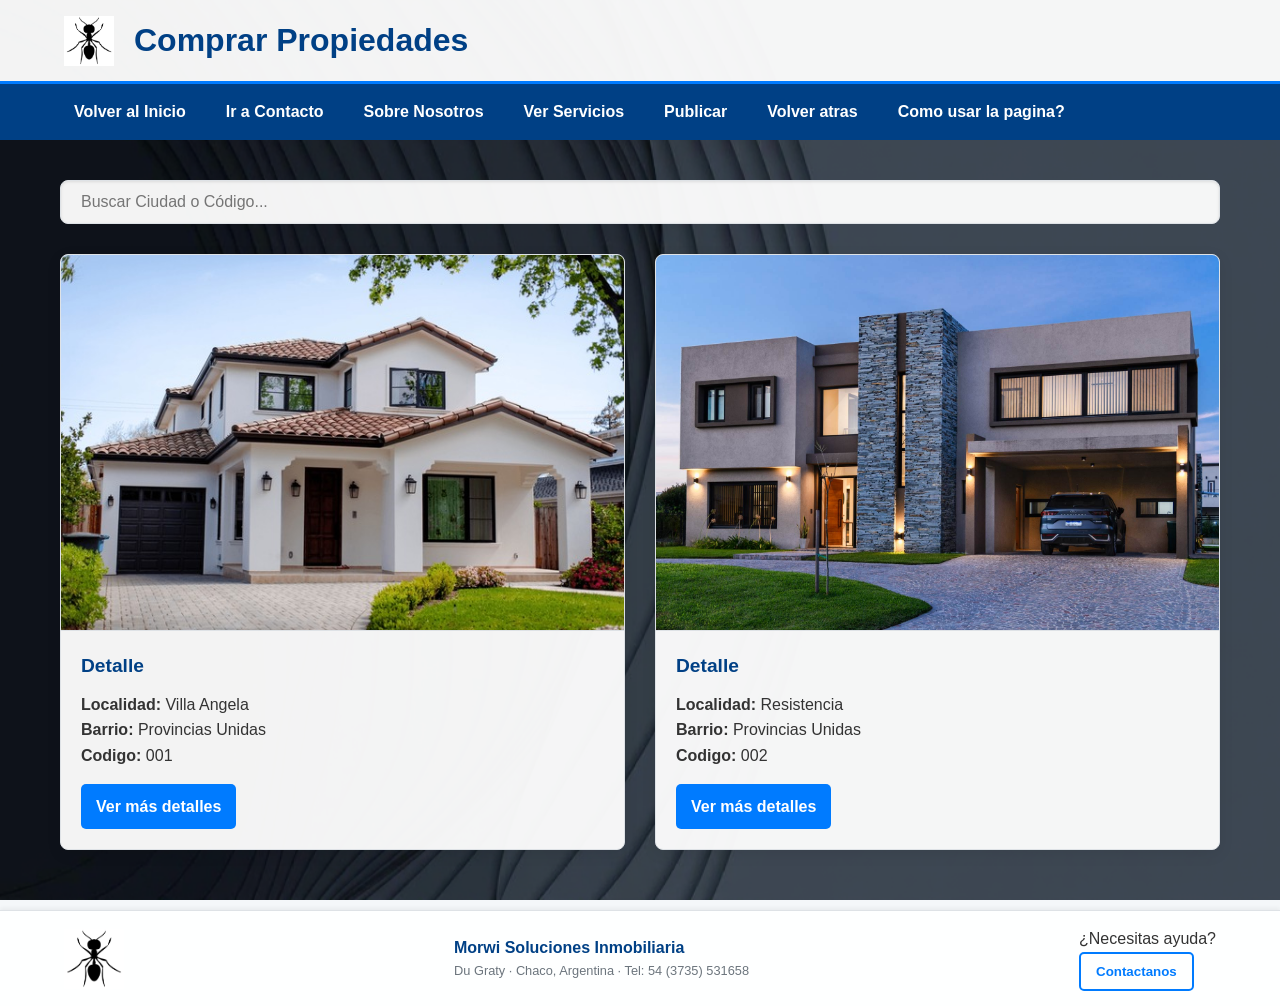
<file: servicio.html>
<!DOCTYPE html>
<html lang="es">
<head>
    <meta charset="UTF-8">
    <meta name="viewport" content="width=device-width, initial-scale=1.0">
    <title>Morwi Solucines Inmbolibiaria.com</title>
   
    <!-- Enlace a Google Fonts para un aspecto profesional -->
   <style>/* Variables CSS para paleta de colores moderna y celeste */
/* Variables CSS para paleta de colores moderna y celeste */
:root {
    --primary-color: #004085;
    --secondary-color: #007bff;
    --hover-color: #0056b3;
    --background-color: #f4f7f9;
    --card-bg: rgba(255, 255, 255, 0.95);
    --text-color: #333333;
    --muted-text: #6c757d;
    --shadow-light: 0 4px 15px rgba(0,0,0,0.08);
    --shadow-hover: 0 8px 25px rgba(0,0,0,0.15);
    --border-color: #dee2e6;
    --badge-color: #28a745;
}

/* Reset y estilos base */
* {
    box-sizing: border-box;
    margin: 0;
    padding: 0;
}

body {
    font-family: 'Roboto', sans-serif;
    background-color: var(--background-color);
    color: var(--text-color);
    line-height: 1.6;
    min-height: 100vh;
    display: flex;
    flex-direction: column;
    background-image: url('freepik__talk__81069.png');
    background-size: cover;
    background-position: center;
    background-attachment: fixed;
}

.container {
    max-width: 1200px;
    margin: 20px auto;
    padding: 0 20px;
    width: 100%;
    flex-grow: 1;
}

/* Header/Encabezado */
.header {
    background-color: var(--card-bg);
    padding: 15px 5%;
    display: flex;
    align-items: center;
    box-shadow: var(--shadow-light);
    border-bottom: 3px solid var(--secondary-color);
}

.header .logo {
    width: 50px;
    margin-right: 20px;
    transition: transform 0.3s ease;
}

.header .logo:hover {
    transform: scale(1.1);
}

.header h1 {
    color: var(--primary-color);
    font-family: 'Montserrat', sans-serif;
    font-weight: 700;
    /* Tipografía Fluida: Escala entre 1.5rem y 2rem dependiendo del viewport */
    font-size: clamp(1.5rem, 5vw, 2rem); 
}

/* Navegación */
.menu5 {
    background-color: var(--primary-color);
    padding: 10px 5%;
    display: flex;
    gap: 20px;
}

.menu5 a {
    color: white;
    text-decoration: none;
    font-weight: 600;
    padding: 5px 10px;
    transition: background-color 0.3s, color 0.3s;
}

.menu5 a:hover {
    background-color: var(--hover-color);
    border-radius: 4px;
}

.visually-hidden {
    position: absolute;
    width: 1px;
    height: 1px;
    margin: -1px;
    padding: 0;
    overflow: hidden;
    clip: rect(0, 0, 0, 0);
    border: 0;
}

/* Controles de Búsqueda */
.search-container {
    margin-bottom: 30px;
    padding-top: 20px;
}

.input1 {
    width: 100%;
    padding: 12px 20px;
    border: 1px solid var(--border-color);
    border-radius: 8px;
    font-size: 1em;
    box-shadow: inset 0 1px 3px rgba(0,0,0,0.1);
    background-color: var(--card-bg);
    transition: border-color 0.3s;
}

.input1:focus {
    border-color: var(--secondary-color);
    outline: none;
}

/* Catálogo y Tarjetas de Producto */
.catalogo {
    display: grid;
    /* Mínimo 280px por columna, se adapta al espacio */
    grid-template-columns: repeat(auto-fit, minmax(280px, 1fr));
    gap: 30px;
}

.producto {
    background-color: var(--card-bg);
    border-radius: 8px;
    box-shadow: var(--shadow-light);
    overflow: hidden;
    display: flex;
    flex-direction: column;
    transition: transform 0.3s ease, box-shadow 0.3s ease;
    border: 1px solid var(--border-color);
}

.producto:hover {
    transform: translateY(-5px);
    box-shadow: var(--shadow-hover);
}

.image-wrapper {
    position: relative;
    height: 200px;
    overflow: hidden;
}

.producto img {
    width: 100%;
    height: 100%;
    object-fit: cover;
    border-bottom: 1px solid var(--border-color);
    transition: transform 0.5s ease;
}

.producto:hover img {
    transform: scale(1.05);
}

.badge-nuevo {
    position: absolute;
    top: 15px;
    right: 15px;
    background-color: var(--badge-color);
    color: white;
    padding: 5px 10px;
    border-radius: 4px;
    font-size: 0.8em;
    font-weight: bold;
    text-transform: uppercase;
}

.detalle-producto {
    padding: 20px;
    flex-grow: 1;
}

.detalle-producto h2 {
    color: var(--primary-color);
    font-size: 1.2em;
    margin-bottom: 10px;
}

/* Botones */
.btn {
    display: inline-block;
    margin-top: 15px;
    padding: 10px 15px;
    background-color: var(--secondary-color);
    color: white;
    text-decoration: none;
    border-radius: 5px;
    text-align: center;
    transition: background-color 0.3s, transform 0.2s;
    border: none;
    font-weight: bold;
    /* Por defecto en desktop, el botón no es 100% ancho */
    width: auto; 
}

.btn:hover {
    background-color: var(--hover-color);
    transform: translateY(-2px);
}

.btn-outline {
    background-color: transparent;
    border: 2px solid var(--secondary-color);
    color: var(--secondary-color);
    padding: 10px 15px;
    border-radius: 5px;
    cursor: pointer;
    font-weight: bold;
    transition: background-color 0.3s, color 0.3s;
    width: auto;
}

.btn-outline:hover {
    background-color: var(--secondary-color);
    color: white;
}

/* Footer Profesional */
.site-footer {
    background-color: var(--card-bg);
    padding: 15px 5%;
    border-top: 1px solid var(--border-color);
    margin-top: 40px;
    box-shadow: 0 -2px 4px rgba(0,0,0,0.05);
}

.footer-content {
    display: flex;
    justify-content: space-between;
    align-items: center;
    flex-wrap: wrap;
    max-width: 1200px;
    margin: 0 auto;
    gap: 20px;
}

.footer-logo {
    width: 60px;
}

.contact-info strong {
    color: var(--primary-color);
}

.contact-info small {
    color: var(--muted-text);
    display: block;
    font-size: 0.8em;
}

/* Media Queries: Adaptación a diferentes tamaños de pantalla */

/* Para tablets y dispositivos medianos (hasta 768px) */
@media (max-width: 768px) {
    .menu5 {
        flex-direction: column;
        gap: 0;
    }

    .menu5 a {
        padding: 10px 15px;
        border-bottom: 1px solid rgba(255, 255, 255, 0.1);
    }
    
    /* En móvil, los botones de las tarjetas y del footer ocupan todo el ancho */
    .btn, .btn-outline {
        width: 100%; 
    }

    .footer-content {
        flex-direction: column;
        align-items: flex-start;
    }
    
    .site-footer {
        padding: 15px 5%; 
    }

    .contact-info {
        margin-top: 10px;
    }

    .contact-row {
        margin-top: 10px;
        width: 100%;
    }
}

/* Para dispositivos muy pequeños (hasta 480px) */
@media (max-width: 480px) {
    .header {
        flex-direction: column;
        align-items: flex-start;
    }

    .header .logo {
        margin-bottom: 10px;
    }

    .container {
        padding: 0 10px;
    }

    .catalogo {
        gap: 15px;
    }
}

</style>
<body>

    <header class="header">
      <img src="hormiga-silueta.gif" alt="Logo" class="logo">
      <h1>Comprar Propiedades</h1>
    </header>
    
    <nav class="menu5">
       <a href="index.html">Volver al Inicio</a>
            <a href="contactos.html"> Ir a Contacto</a>
            <a href="nosotros.html"> Sobre Nosotros</a>
            <a href="servi.html">Ver Servicios</a>
            <a href="publicar.html">Publicar</a>
            <a href="servi.html">Volver atras</a>
               <a href="ayuda.html">Como usar la pagina?</a>
    </nav>

    <main class="container">
        <div class="search-container">
            <input class="input1" type="text" id="busca" placeholder="Buscar Ciudad o Código...">
        </div>

        <div class="catalogo">
            <!-- Producto 1 -->
            <div class="producto" data-nombre="villa angela" data-categoria="001">
                <img src="typical-generic-american-single-family-600nw-2609924113.jpg" alt="Producto Villa Angela">
                <div class="detalle-producto">
                    <h2>Detalle</h2>
                    <p><strong>Localidad:</strong> Villa Angela</p>
                    <p><strong>Barrio:</strong> Provincias Unidas</p>
                    <p><strong>Codigo:</strong> 001</p>
                    <a href="detalles1.html" class="btn">Ver más detalles</a>
                </div>
            </div>
            
            <!-- Producto 2 -->
            <div class="producto" data-nombre="resistencia" data-categoria="002">
                <img src="estudio-de-arquitectura-arquinova-casas-casa-haras-santa-maria-C-0014-054-35.jpg" alt="Producto Resistencia">
                 <div class="detalle-producto">
                    <h2>Detalle</h2>
                    <p><strong>Localidad:</strong> Resistencia</p>
                    <p><strong>Barrio:</strong> Provincias Unidas</p>
                    <p><strong>Codigo:</strong> 002</p>
                    <a href="detalle4.html" class="btn">Ver más detalles</a>
                </div>
            </div>
        </div>
    </main>

    <!-- El script se mueve al final del body para mejor rendimiento -->
    
<script>
const parametros = new URLSearchParams(window.location.search);
const filtroLocalidad = parametros.get("localidad")?.toLowerCase() || "";
const filtroCodigo = parametros.get("codigo")?.toLowerCase() || "";
const items = document.querySelectorAll(".producto");

if (filtroLocalidad !== "" || filtroCodigo !== "") {
    items.forEach(item => {
        let nombre = item.dataset.nombre.toLowerCase();
        let codigo = item.dataset.categoria.toLowerCase();
        if ((filtroLocalidad && !nombre.includes(filtroLocalidad)) ||
            (filtroCodigo && !codigo.includes(filtroCodigo))) {
            item.style.display = "none";
        }
    });
}

const input = document.getElementById("busca");
if (input) {
    input.addEventListener("input", () => {
        const filtro = input.value.toLowerCase();
        items.forEach(el => {
            const nombre = el.dataset.nombre;
            const codigo = el.dataset.categoria;
            el.style.display = (nombre.includes(filtro) || codigo.includes(filtro)) ? "flex" : "none";
        });
    });
}
</script>


    <footer class="site-footer">
      <div class="footer-content">
            <img src="hormiga-silueta.gif" alt="logo" class="footer-logo">
        
        <div class="contact-info">  
          <strong>Morwi Soluciones Inmobiliaria</strong><br>
          <small>Du Graty · Chaco, Argentina · Tel: 54 (3735) 531658</small>
        </div>
        
        <div class="contact-row">
          <div class="help-text">¿Necesitas ayuda?</div>
          <button class="btn-outline" onclick="window.location='contactos.html'">Contactanos</button>
        </div>
      </div>
    </footer>
</body>
</html>
</file>
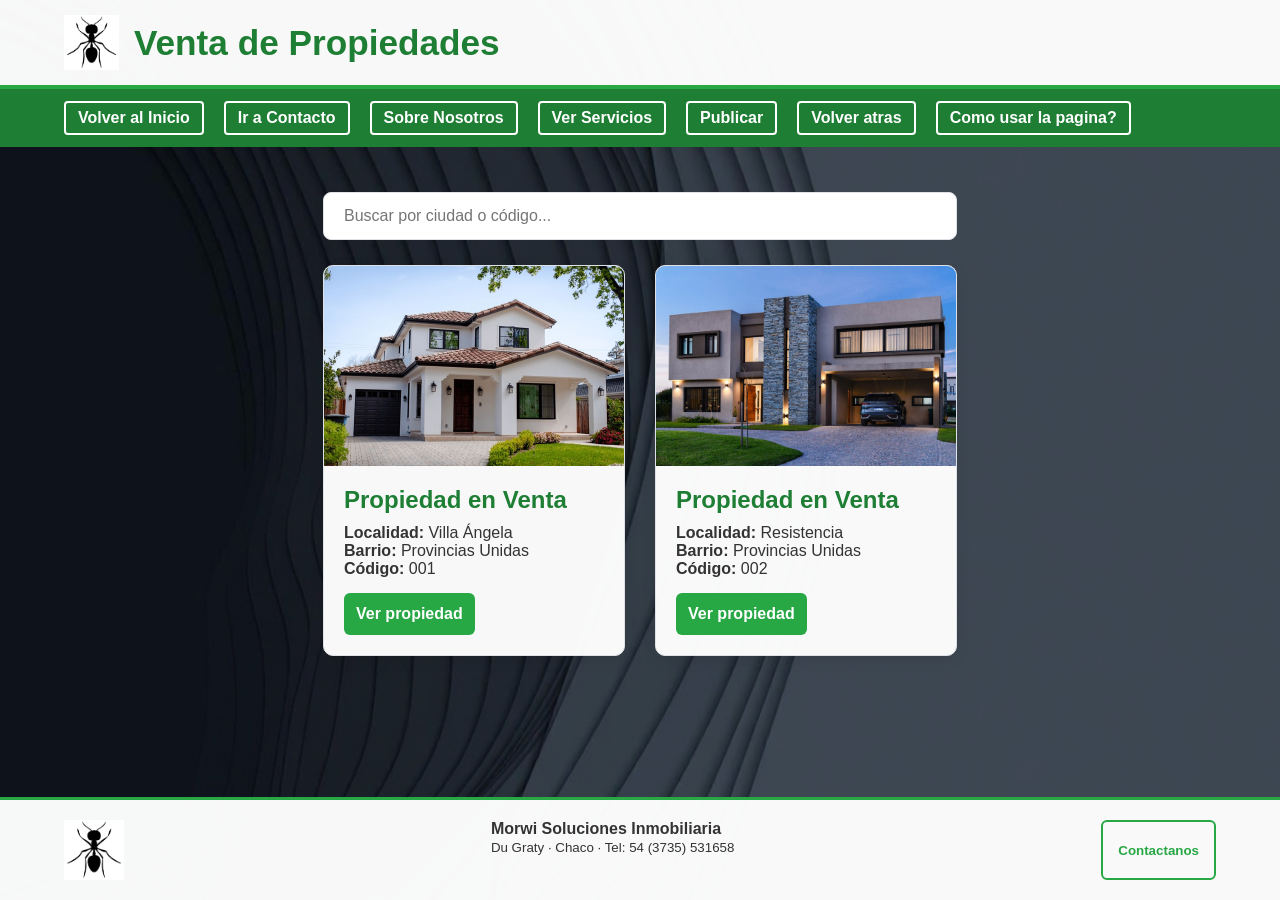
<file: venta.html>
<!DOCTYPE html>
<html lang="es">
<head>
    <meta charset="UTF-8">
    <meta name="viewport" content="width=device-width, initial-scale=1.0">
    <title>Morwi Soluciones Inmobiliaria</title>

<style>
/* ========= PALETA ORIENTADA A VENTA ========= */
:root {
    --primary-color: #1e7e34;      /* Verde principal */
    --secondary-color: #28a745;    /* Verde venta */
    --hover-color: #218838;
    --background-color: #f4f7f5;
    --card-bg: rgba(255, 255, 255, 0.97);
    --text-color: #333;
    --muted-text: #6c757d;
    --shadow-light: 0 4px 15px rgba(0,0,0,0.08);
    --shadow-hover: 0 10px 30px rgba(0,0,0,0.18);
    --border-color: #dee2e6;
    --badge-color: #ffc107;
}

/* RESET */
* {
    margin: 0;
    padding: 0;
    box-sizing: border-box;
}

body {
    font-family: 'Roboto', sans-serif;
    background-image: url('freepik__talk__81069.png');
    background-size: cover;
    background-position: center;
    background-attachment: fixed;
    color: var(--text-color);
    min-height: 100vh;
    display: flex;
    flex-direction: column;
}

.container {
    max-width: 1200px;
    margin: 20px auto;
    padding: 0 20px;
    flex-grow: 1;
}

/* ========= HEADER ========= */
.header {
    background-color: var(--card-bg);
    padding: 15px 5%;
    display: flex;
    align-items: center;
    box-shadow: var(--shadow-light);
    border-bottom: 4px solid var(--secondary-color);
}

.logo {
    width: 55px;
    margin-right: 15px;
    transition: transform 0.3s;
}

.logo:hover {
    transform: scale(1.1);
}

.header h1 {
    color: var(--primary-color);
    font-size: clamp(1.6rem, 5vw, 2.2rem);
    font-weight: 700;
}

/* ========= MENU ========= */
.menu5 {
    background-color: var(--primary-color);
    padding: 12px 5%;
    display: flex;
    gap: 20px;
}

.menu5 a {
    color: #fff;
    text-decoration: none;
    font-weight: 600;
    padding: 6px 12px;
    border-radius: 4px;
    border: 2px solid #fff; /* borde añadido a los botones de menu */
    transition: background-color 0.3s, color 0.3s;
}

.menu5 a:hover {
    background-color: var(--hover-color);
}

/* ========= BUSCADOR ========= */
.search-container {
    margin: 25px 0;
}

.input1 {
    width: 100%;
    padding: 14px 20px;
    border-radius: 8px;
    border: 1px solid var(--border-color);
    font-size: 1em;
}

.input1:focus {
    outline: none;
    border-color: var(--secondary-color);
}

/* ========= CATÁLOGO ========= */
.catalogo {
    display: flex;             /* Cambiado de grid a flex */
    flex-wrap: wrap;           /* Permite que los productos bajen cuando no caben */
    gap: 30px;
    justify-content: flex-start; /* Alinea al inicio */
}

.producto {
    flex: 1 1 calc(50% - 30px); /* Cada producto ocupa la mitad del ancho menos el gap */
    background-color: var(--card-bg);
    border-radius: 10px;
    box-shadow: var(--shadow-light);
    overflow: hidden;
    display: flex;
    flex-direction: column;
    transition: all 0.3s ease;
    border: 1px solid var(--border-color);
    min-width: 280px;  /* Evita que se haga demasiado pequeño */
}

.producto:hover {
    transform: translateY(-8px);
    box-shadow: var(--shadow-hover);
}

.producto img {
    width: 100%;
    height: 200px;
    object-fit: cover;
}

.detalle-producto {
    padding: 20px;
}

.detalle-producto h2 {
    color: var(--primary-color);
    margin-bottom: 10px;
}

/* ========= BOTONES ========= */
.btn {
    margin-top: 15px;
    padding: 12px;
    background-color: var(--secondary-color);
    color: #fff;
    text-decoration: none;
    border-radius: 6px;
    text-align: center;
    font-weight: bold;
    transition: all 0.3s;
    display: inline-block;
}

.btn:hover {
    background-color: var(--hover-color);
    transform: scale(1.03);
}

.btn-outline {
    background: transparent;
    border: 2px solid var(--secondary-color);
    color: var(--secondary-color);
    padding: 10px 15px;
    border-radius: 6px;
    font-weight: bold;
    cursor: pointer;
}

.btn-outline:hover {
    background-color: var(--secondary-color);
    color: white;
}

/* ========= FOOTER ========= */
.site-footer {
    background-color: var(--card-bg);
    border-top: 3px solid var(--secondary-color);
    padding: 20px 5%;
    margin-top: 40px;
}

.footer-content {
    max-width: 1200px;
    margin: auto;
    display: flex;
    justify-content: space-between;
    flex-wrap: wrap;
    gap: 20px;
}

.footer-logo {
    width: 60px;
}

/* ========= RESPONSIVE ========= */
@media (max-width: 1024px) {
    .producto {
        flex: 1 1 calc(50% - 30px); /* 2 por fila */
    }
}

@media (max-width: 768px) {
    .menu5 {
        flex-direction: column;
    }

    .btn, .btn-outline {
        width: 100%;
    }

    .producto {
        flex: 1 1 100%; /* 1 por fila en pantallas pequeñas */
    }

    .footer-content {
        flex-direction: column;
    }
}
</style>
</head>

<body>

<header class="header">
    <img src="hormiga-silueta.gif" alt="Logo" class="logo">
    <h1>Venta de Propiedades</h1>
</header>

<nav class="menu5">
    <a href="index.html">Volver al Inicio</a>
            <a href="contactos.html"> Ir a Contacto</a>
            <a href="nosotros.html"> Sobre Nosotros</a>
            <a href="servi.html">Ver Servicios</a>
            <a href="publicar.html">Publicar</a>
              <a href="servi.html">Volver atras</a>
                 <a href="ayuda.html">Como usar la pagina?</a>
</nav>

<main class="container">
    <div class="search-container">
        <input class="input1" type="text" id="busca" placeholder="Buscar por ciudad o código...">
    </div>

    <div class="catalogo">
        <div class="producto" data-nombre="villa angela" data-categoria="001">
            <img src="typical-generic-american-single-family-600nw-2609924113.jpg">
            <div class="detalle-producto">
                <h2>Propiedad en Venta</h2>
                <p><strong>Localidad:</strong> Villa Ángela</p>
                <p><strong>Barrio:</strong> Provincias Unidas</p>
                <p><strong>Código:</strong> 001</p>
                <a href="detalle3.html" class="btn">Ver propiedad</a>
            </div>
        </div>

        <div class="producto" data-nombre="resistencia" data-categoria="002">
            <img src="estudio-de-arquitectura-arquinova-casas-casa-haras-santa-maria-C-0014-054-35.jpg">
            <div class="detalle-producto">
                <h2>Propiedad en Venta</h2>
                <p><strong>Localidad:</strong> Resistencia</p>
                <p><strong>Barrio:</strong> Provincias Unidas</p>
                <p><strong>Código:</strong> 002</p>
                <a href="detalle4.html" class="btn">Ver propiedad</a>
            </div>
        </div>
    </div>
</main>


<script>
const parametros = new URLSearchParams(window.location.search);
const filtroLocalidad = parametros.get("localidad")?.toLowerCase() || "";
const filtroCodigo = parametros.get("codigo")?.toLowerCase() || "";
const items = document.querySelectorAll(".producto");

if (filtroLocalidad !== "" || filtroCodigo !== "") {
    items.forEach(item => {
        let nombre = item.dataset.nombre.toLowerCase();
        let codigo = item.dataset.categoria.toLowerCase();
        if ((filtroLocalidad && !nombre.includes(filtroLocalidad)) ||
            (filtroCodigo && !codigo.includes(filtroCodigo))) {
            item.style.display = "none";
        }
    });
}

const input = document.getElementById("busca");
if (input) {
    input.addEventListener("input", () => {
        const filtro = input.value.toLowerCase();
        items.forEach(el => {
            const nombre = el.dataset.nombre;
            const codigo = el.dataset.categoria;
            el.style.display = (nombre.includes(filtro) || codigo.includes(filtro)) ? "flex" : "none";
        });
    });
}
</script>


<footer class="site-footer">
    <div class="footer-content">
        <img src="hormiga-silueta.gif" class="footer-logo">
        <div>
            <strong>Morwi Soluciones Inmobiliaria</strong><br>
            <small>Du Graty · Chaco · Tel: 54 (3735) 531658</small>
        </div>
        <button class="btn-outline" onclick="location.href='contactos.html'">Contactanos</button>
    </div>
</footer>

</body>
</html>
</file>
<file: ss.css>
/* ============================== */
/*          1. GENERAL / RESET    */
/* ============================== */
/* Aplicación de box-sizing global para un layout más predecible */
* {
    box-sizing: border-box;
}

body {
    margin: 0;
    padding: 0;
    width: 100%;
    /* Usa min-height: 100vh para asegurar que el fondo cubra toda la altura de la pantalla */
    min-height: 100vh;
    font-family: Arial, sans-serif;
    font-size: 16px;
    line-height: 1.5;
    color: #333;
    /* Color de fondo sólido */
    background-color: #130f36; 
    overflow-x: hidden; /* Previene el scroll horizontal no deseado */
}

/* ============================== */
/*          2. TIPOGRAFÍA Y TEXTOS  */
/* ============================== */

/* Estilos de párrafos consolidados */
p, .p1, .p2 {
    font-family: 'Trebuchet MS', 'Lucida Sans Unicode', 'Lucida Grande', 'Lucida Sans', Arial, sans-serif; 
    line-height: 1.5;
    padding: 10px;
    background-color: #f9f9f9;
    border: 3px solid #ccc;
    border-radius: 10px;
    /* Diseño responsive: 90% de ancho en móviles, máximo 500px en escritorio */
    width: 90%; 
    max-width: 500px; 
    margin: 20px auto; /* Centra el bloque */
    text-align: center;
}
.p1 { color: red; }
.p2 { font-size: 30px; }

/* Estilos de títulos consolidados */
h1, h2, h3, h4, h5, .titulo10 {
    font-family: 'Trebuchet MS', 'Lucida Sans Unicode', 'Lucida Grande', 'Lucida Sans', Arial, sans-serif;   
    font-weight: bold;
    text-align: center;
    margin-bottom: 20px;
    text-transform: uppercase;
    letter-spacing: 2px;
    text-shadow: 2px 2px 4px #ccc;
    width: 90%;
    margin-left: auto;
    margin-right: auto;
}

h1 { font-size: 36px; color: #000; }
h2 { font-size: 36px; color: #020101; }
h3 { 
    font-size: 36px; 
    color: #050404; 
    background-color: #f0f0f0;
    border: 2px solid #333; 
    padding: 10px; 
    border-radius: 10px;
    line-height: 1.2;
}
h4 { font-size: 36px; color: #020101; }
h5 { font-size: 36px; color: #fff; margin-top: 5px; }
.titulo10 { font-size: 20px; }

/* Estilos de etiquetas (labels) */
label, .label1 { 
    display: block;
    margin-bottom: 10px;
    font-family: 'Trebuchet MS', 'Lucida Sans Unicode', 'Lucida Grande', 'Lucida Sans', Arial, sans-serif;   
}
.label1 { font-size: 25px; }


/* ============================== */
/*          3. FORMULARIOS        */
/* ============================== */

.form1 {
    text-align: center;
    background-color: #f9f9f9;  
    max-width: 600px;
    width: 90%;
    margin: 90px auto;
    padding: 10px;
    border: 1px solid #ccc;
    border-radius: 10px;
    box-shadow: 0 0 10px rgba(0,0,0,0.1);
}

input, .input1 {
    /* Diseño responsive: Ancho completo del contenedor, padding incluido en el ancho */
    width: 100%; 
    padding: 10px;
    margin-bottom: 20px;
    border: 1px solid #ccc;
    border-radius: 10px;
    text-align: center;
    display: block; 
    font-size: 20px;
}
.input1 { border: 1px solid #5e5c5c; }


/* ============================== */
/*          4. HEADERS (Contenedores) */
/* ============================== */

.header, .header1 {
    background-color: #e7e2e2;   
    color: white;                
    display: flex;              
    align-items: center;         
    padding: 10px 20px;    
    border-radius: 10px; 
    border: 1px solid #1b1847;   
    /* Diseño responsive: 90% de ancho, centrado y flexible */
    width: 90%;     
    margin: 10px auto;
    box-sizing: border-box;
}    

.header1 {
    height: auto; /* Altura flexible */
    justify-content: center;
    flex-wrap: wrap; /* Permite que el contenido se ajuste en pantallas pequeñas */
}  

.header1 img{  
  transition:transform 0.3s;
}  
.header1 img:hover{  
   transform:scale(0.8);
}    

.logo {
    width: 110px;                 
    height: 110px;               
    margin-right: 17px;     
    border-radius: 60px; 
    border: 1px solid #0f0f0f;  
}


/* ============================== */
/*          5. CATÁLOGOS          */
/* ============================== */

.catalogo, .catalogo2, .catalogo3 {
    display: flex;
    flex-wrap: wrap;
    justify-content: space-around;
    max-width: 1200px;
    width: 90%;
    height: auto; /* Altura automática para adaptarse al contenido */
    margin: 10px auto;
    padding: 10px;
    background-color: #f9f9f9;
    border: 1px solid #ccc;
    border-radius: 10px;
    box-shadow: 0 0 10px rgba(0, 0, 0, 0.1);
}


/* ============================== */
/*          6. MEDIA QUERIES      */
/* ============================== */

/* Para dispositivos moviles (hasta 480px) */
@media only screen and (max-width: 480px) {
    body { font-size: 14px; }
    .header, .header1 {
        flex-direction: column; /* Apila logo y texto verticalmente */
        text-align: center;
    }
    .logo {
        margin-right: 0;
        margin-bottom: 10px;
    }
}

/* Para dispositivos medianos (481px a 768px) */
@media only screen and (min-width: 481px) and (max-width: 768px) {
    body { font-size: 15px; }
}
</file>
